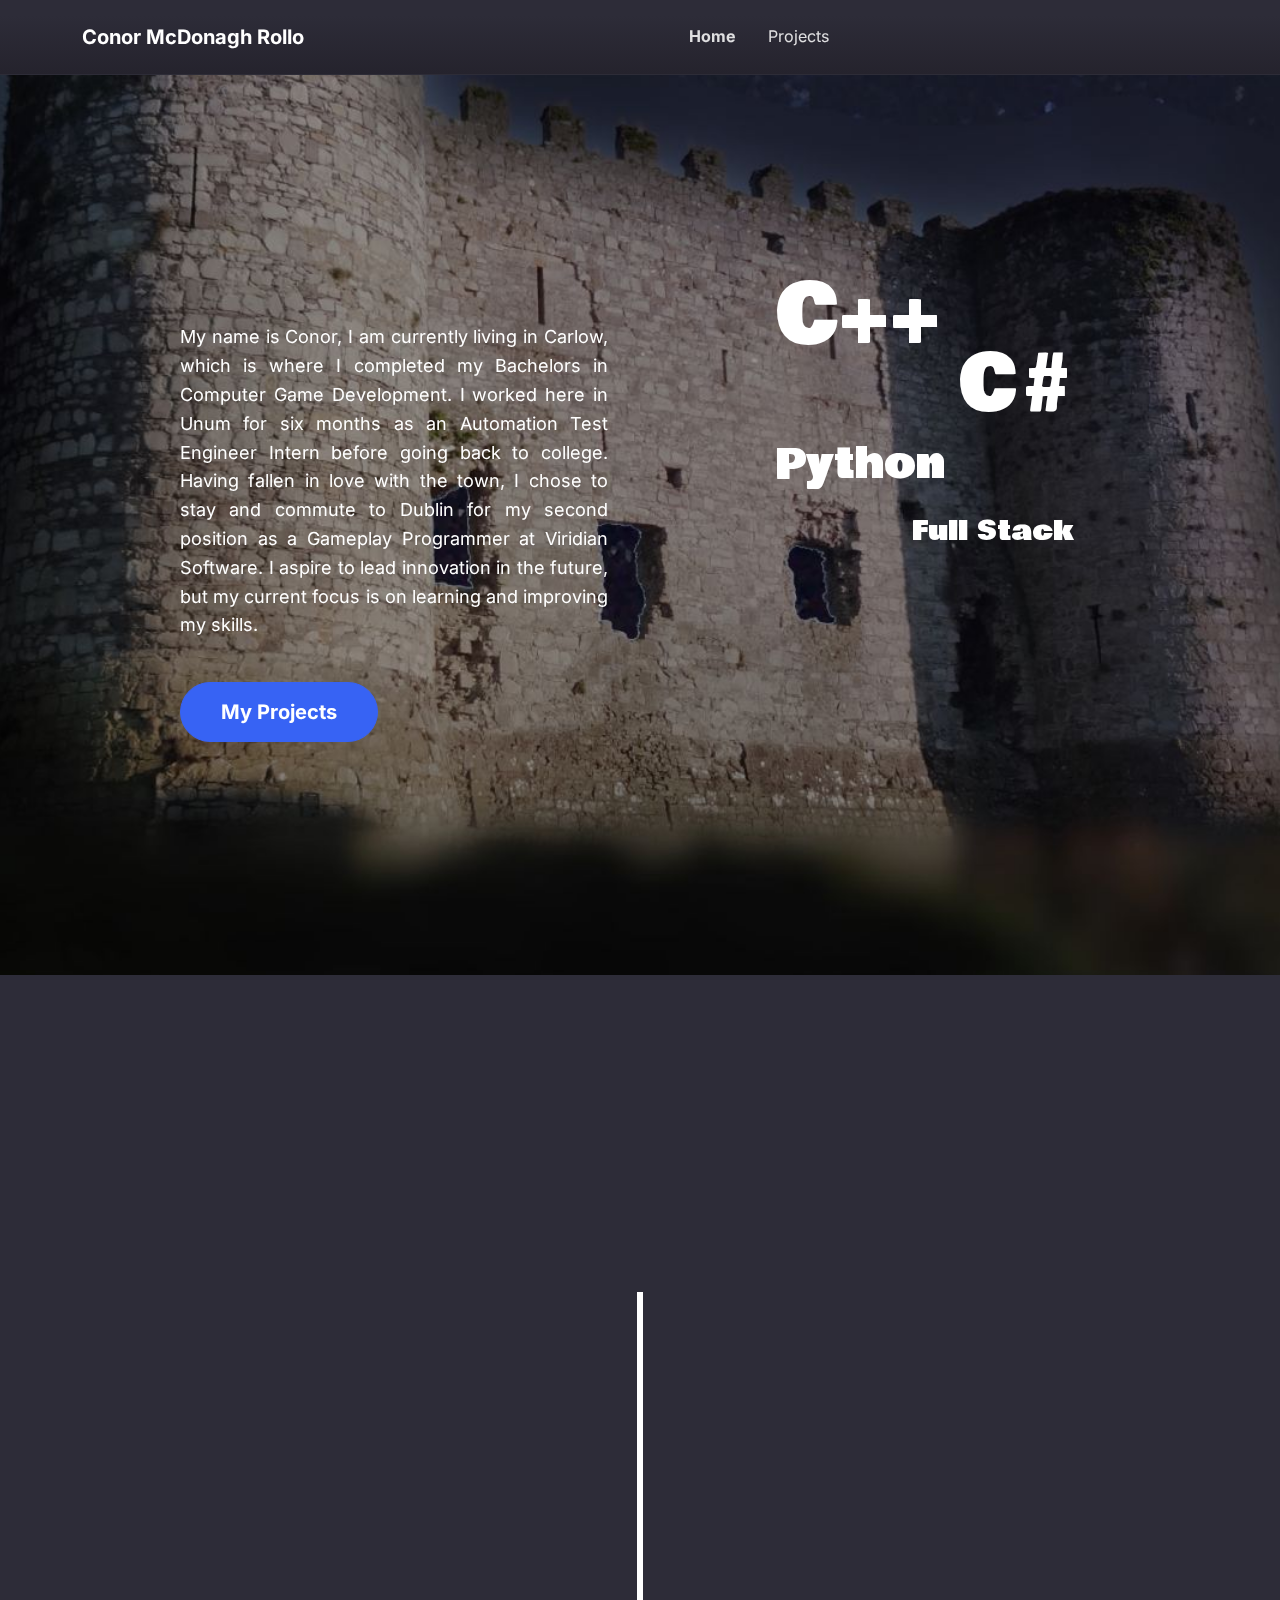
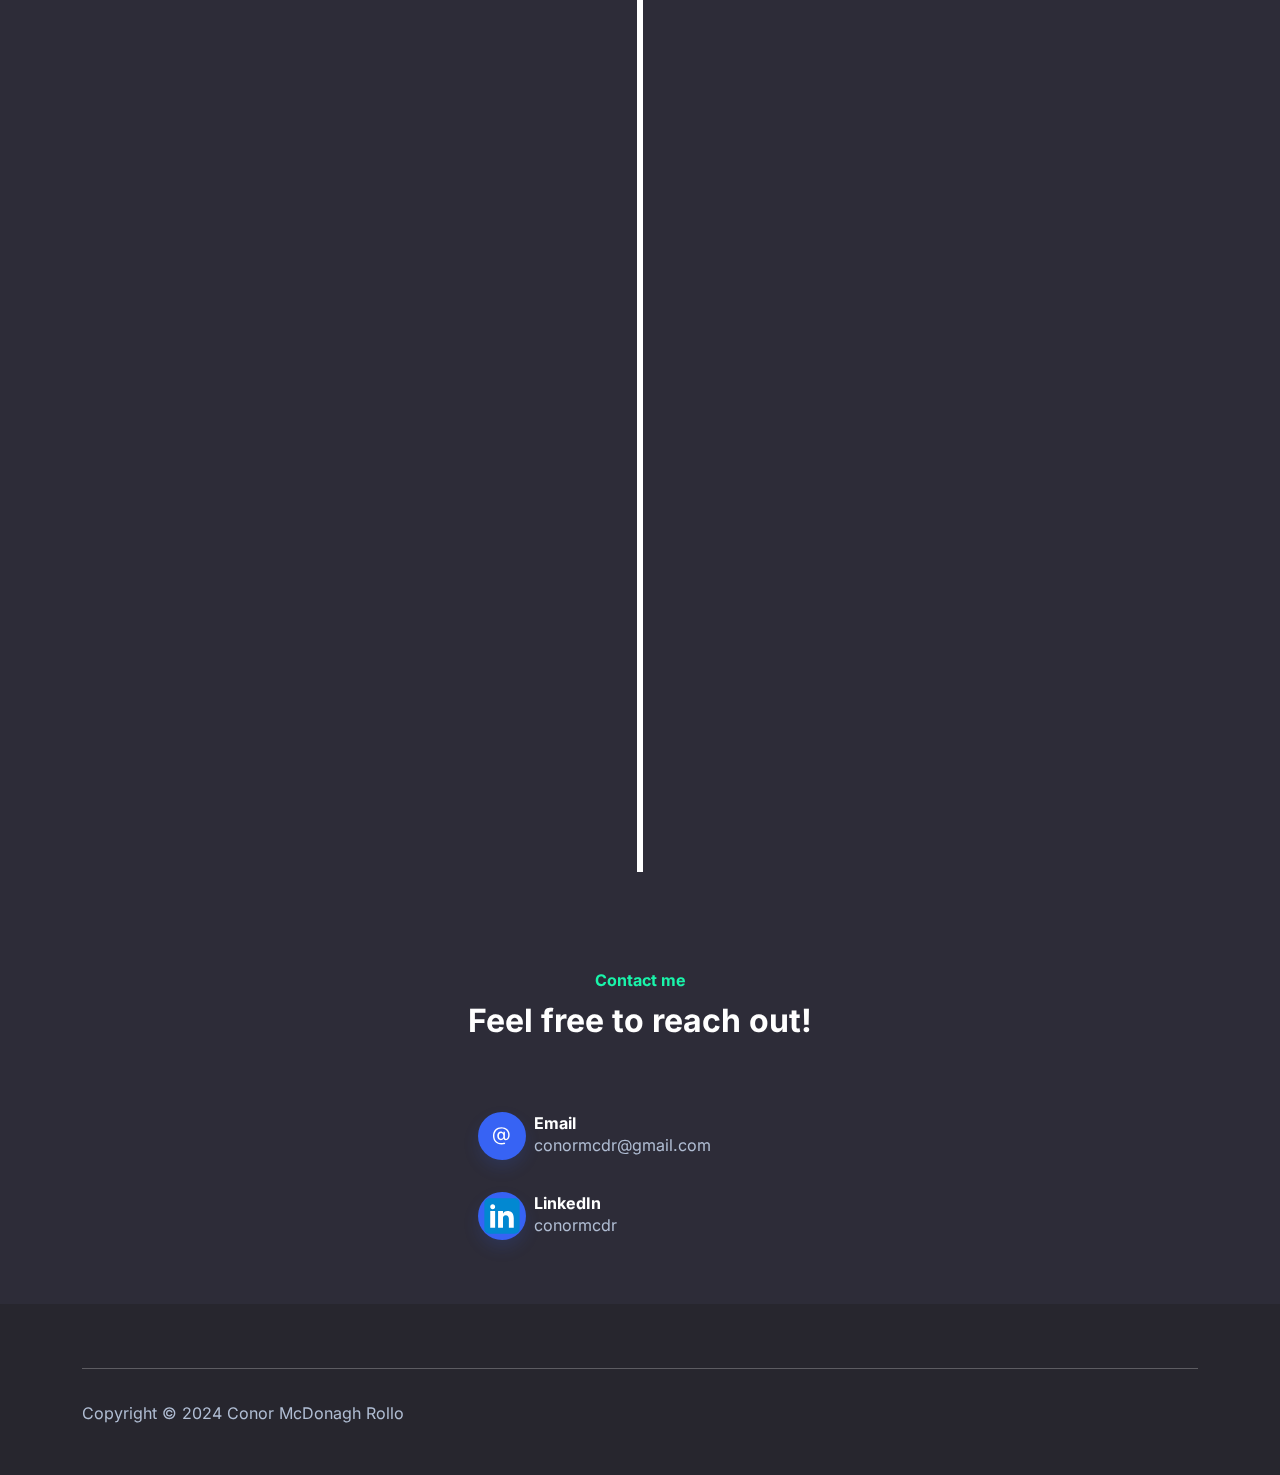
<file: index.html>
<!DOCTYPE html><html lang="en"><head><meta charset="utf-8"><meta name="viewport" content="width=device-width, initial-scale=1.0, shrink-to-fit=no"><title>Home - Conor McDonagh Rollo</title><link rel="stylesheet" href="assets/bootstrap/css/bootstrap.min.css"><link rel="stylesheet" href="assets/fonts/ionicons.min.css"><link rel="stylesheet" href="assets/css/styles.min.css"></head><body><nav class="navbar navbar-dark navbar-expand-md sticky-top py-3" id="mainNav" style="background: linear-gradient(#2d2c38 21%, #25232d);"><div class="container"><a class="navbar-brand d-flex align-items-center" href="/"><span data-bss-hover-animate="pulse">Conor McDonagh Rollo</span></a><button data-bs-toggle="collapse" class="navbar-toggler" data-bs-target="#navcol-1"><span class="visually-hidden">Toggle navigation</span><span class="navbar-toggler-icon"></span></button><div class="collapse navbar-collapse" id="navcol-1"><ul class="navbar-nav mx-auto"><li class="nav-item" data-bss-hover-animate="pulse"><a class="nav-link active" href="index.html">Home</a></li><li class="nav-item" data-bss-hover-animate="pulse"><a class="nav-link" href="projects.html">Projects</a></li></ul></div></div></nav><section style="height: 100vh;"><div data-bss-parallax-bg="true" style="height: 100vh;background: url(&quot;assets/img/backdrop.jpg&quot;) center / cover;"><div class="container h-100"><div class="row h-100"><div class="col-md-6 text-center text-md-start d-flex d-sm-flex d-md-flex justify-content-center align-items-center justify-content-md-start align-items-md-center justify-content-xl-center"><div style="max-width: 350px;"><p class="fw-normal my-3" data-aos="fade-up" data-aos-duration="1000" data-aos-once="true" style="height: 342.7812px;overflow: visible;margin: 0px 0px;width: 428px;padding: 0px;text-align: justify;font-family: Inter, sans-serif;font-size: 18px;">My name is Conor, I am currently living in Carlow, which is where I completed my Bachelors in Computer Game Development. I worked here in Unum for six months as an Automation Test Engineer Intern before going back to college. Having fallen in love with the town, I chose to stay and commute to Dublin for my second position as a Gameplay Programmer at Viridian Software. I aspire to lead innovation in the future, but my current focus is on learning and improving my skills.</p><a class="btn btn-primary btn-lg me-2" role="button" data-aos="fade-up" data-aos-duration="1000" data-aos-once="true" href="projects.html">My Projects</a></div></div><div class="col-md-6 text-center text-md-start d-flex d-sm-flex d-md-flex justify-content-center align-items-center justify-content-md-start align-items-md-center justify-content-xl-center"><div style="max-width: 350px;padding-right: 0px;width: 300.438px;height: 516.984px;margin: 0px;"><h1 class="fw-normal text-start" data-aos="fade-right" data-aos-duration="1000" data-aos-once="true" style="width: 253.438px;height: 65px;font-family: 'Bowlby One', serif;font-size: 83px;">C++</h1><h1 class="fw-normal text-end" data-aos="fade-left" data-aos-duration="1000" data-aos-once="true" style="font-family: 'Bowlby One', serif;font-size: 77px;">C#</h1><h1 class="fw-normal" data-aos="fade-right" data-aos-duration="1000" data-aos-once="true" style="height: 67.3906px;font-family: 'Bowlby One', serif;font-size: 41px;">Python</h1><h1 class="fw-normal text-end" data-aos="fade-left" data-aos-duration="1000" data-aos-once="true" style="font-family: 'Bowlby One', serif;font-size: 27px;">Full Stack</h1></div></div></div></div></div></section><section data-aos="fade-up" data-aos-once="true"><div class="container d-lg-flex justify-content-lg-center h-100 position-relative" style="top: -50px;"><div class="row gx-0 gy-0 gy-lg-0 row-cols-1 row-cols-md-2 row-cols-lg-3 d-flex d-lg-flex flex-row flex-grow-1 flex-shrink-1 flex-fill justify-content-center justify-content-lg-center align-items-lg-start" style="display: grid;overflow: visible;position: static;width: 100%;"><div class="col align-items-stretch" data-aos="zoom-out-down" data-aos-once="true" style="width: 40vw;padding: 13px;"><div class="card" style="background: linear-gradient(#2d2c38 51%, #282732);height: 242.984px;"><div class="card-body pt-5 p-4"><div class="bs-icon-lg bs-icon-rounded bs-icon-primary d-flex flex-shrink-0 justify-content-center align-items-center position-absolute mb-3 bs-icon lg" style="top: -30px;"><svg xmlns="http://www.w3.org/2000/svg" viewBox="0 -64 640 640" width="1em" height="1em" fill="currentColor"><!--! Font Awesome Free 6.1.1 by @fontawesome - https://fontawesome.com License - https://fontawesome.com/license/free (Icons: CC BY 4.0, Fonts: SIL OFL 1.1, Code: MIT License) Copyright 2022 Fonticons, Inc. --><path d="M400 32C426.5 32 448 53.49 448 80V336C448 362.5 426.5 384 400 384H266.7L277.3 416H352C369.7 416 384 430.3 384 448C384 465.7 369.7 480 352 480H96C78.33 480 64 465.7 64 448C64 430.3 78.33 416 96 416H170.7L181.3 384H48C21.49 384 0 362.5 0 336V80C0 53.49 21.49 32 48 32H400zM64 96V320H384V96H64zM592 32C618.5 32 640 53.49 640 80V432C640 458.5 618.5 480 592 480H528C501.5 480 480 458.5 480 432V80C480 53.49 501.5 32 528 32H592zM544 96C535.2 96 528 103.2 528 112C528 120.8 535.2 128 544 128H576C584.8 128 592 120.8 592 112C592 103.2 584.8 96 576 96H544zM544 192H576C584.8 192 592 184.8 592 176C592 167.2 584.8 160 576 160H544C535.2 160 528 167.2 528 176C528 184.8 535.2 192 544 192zM560 400C577.7 400 592 385.7 592 368C592 350.3 577.7 336 560 336C542.3 336 528 350.3 528 368C528 385.7 542.3 400 560 400z"></path></svg></div><h4 class="card-title">Technical Skills</h4><p class="card-text">C++, C#, Java, Python, SQL, Git</p></div><div class="card-footer p-4 py-3"></div></div></div><div class="col align-items-stretch" data-aos="zoom-out-down" data-aos-once="true" style="width: 40vw;padding: 13px;"><div class="card" style="background: linear-gradient(#2d2c38 51%, #282732);"><div class="card-body pt-5 p-4"><div class="bs-icon-lg bs-icon-rounded bs-icon-primary d-flex flex-shrink-0 justify-content-center align-items-center position-absolute mb-3 bs-icon lg" style="top: -30px;"><i class="icon ion-person-stalker"></i></div><h4 class="card-title">Soft Skills / Libraries</h4><p class="card-text">OpenGL, Kubernetes, AWS, Docker, Selenium, Unit Testing, Rest APIs, Test Automation<br><br>Rally, Jira, Microsoft Office (Word, Excel), Confluence</p></div><div class="card-footer p-4 py-3"></div></div></div></div></div></section><section class="py-5"><div class="timeline"><div data-aos="fade-up-right" data-aos-once="true" class="time-container left"><div class="time-content" style="opacity: 1;backdrop-filter: opacity(1) blur(0px);background: url(&quot;assets/img/prev.png&quot;) center / cover no-repeat;"><h2>2024 - Gameplay Programmer</h2><p>At my role at Viridian, I was in the process of working on the company's new IP, both developing games and developing their software. In the role I was primarily working in C#, however while I developed software for them I worked in a range of languages and libraries from python to C++, and developed unit test cases to go along with anything I wrote, maintaining 70% code coverage.</p></div></div><div data-aos="fade-up-left" data-aos-once="true" class="time-container right"><div class="time-content" style="background: url(&quot;assets/img/prev2.png&quot;) center / cover no-repeat;"><h2>2023 - Automation Test Engineer</h2><p>This was my first time in an office, and I became accustomed quite quickly. I learned invaluable skills here to do with Java and automation testing. The position introduced me to a new field, in which I learned the ropes and got very well integrated into the team. Not to mention the use of Agile, which was essential to a good workflow.</p></div></div><div data-aos="fade-up-right" data-aos-once="true" class="time-container left"><div class="time-content" style="background: url(&quot;assets/img/prev3.png&quot;) center / cover no-repeat;"><h2>2021 - Traffic Controller</h2><p>My time as a traffic controller tested my abilities to work in a tight knit team and deal with more privileged clients than that of Tesco. In this job I was in charge of directing customers of Kildare Village to the correct overflow car parks and setting up extra space if needed while communicating on radio with my team that were spread across the village.</p></div></div><div data-aos="fade-up-left" data-aos-once="true" class="time-container right"><div class="time-content" style="background: url(&quot;assets/img/prev4.png&quot;) center / cover no-repeat;"><h2>2020 - Sales Assistant</h2><p>During my time at Tesco, I operated checkouts and stacked shelves. Most of the jobs were repetitive, but it got me some real customer service experience. I learned how to properly deal with customers here and I regard the experience as invaluable.</p></div></div></div></section><section class="py-5"><div class="container"><div class="row mb-5"><div class="col-md-8 col-xl-6 text-center mx-auto"><p class="fw-bold text-success mb-2">Contact me</p><h2 class="fw-bold">Feel free to reach out!</h2></div></div><div class="row d-flex justify-content-center"><div class="col-md-4 col-xl-4 d-flex justify-content-center justify-content-xl-start"><div class="d-flex flex-wrap flex-md-column justify-content-md-start align-items-md-start h-100"><div class="d-flex align-items-center p-3"><div class="bs-icon-md bs-icon-circle bs-icon-primary shadow d-flex flex-shrink-0 justify-content-center align-items-center d-inline-block bs-icon bs-icon-md"><svg xmlns="http://www.w3.org/2000/svg" width="1em" height="1em" fill="currentColor" viewBox="0 0 16 16" class="bi bi-at">
  <path d="M13.106 7.222c0-2.967-2.249-5.032-5.482-5.032-3.35 0-5.646 2.318-5.646 5.702 0 3.493 2.235 5.708 5.762 5.708.862 0 1.689-.123 2.304-.335v-.862c-.43.199-1.354.328-2.29.328-2.926 0-4.813-1.88-4.813-4.798 0-2.844 1.921-4.881 4.594-4.881 2.735 0 4.608 1.688 4.608 4.156 0 1.682-.554 2.769-1.416 2.769-.492 0-.772-.28-.772-.76V5.206H8.923v.834h-.11c-.266-.595-.881-.964-1.6-.964-1.4 0-2.378 1.162-2.378 2.823 0 1.737.957 2.906 2.379 2.906.8 0 1.415-.39 1.709-1.087h.11c.081.67.703 1.148 1.503 1.148 1.572 0 2.57-1.415 2.57-3.643zm-7.177.704c0-1.197.54-1.907 1.456-1.907.93 0 1.524.738 1.524 1.907S8.308 9.84 7.371 9.84c-.895 0-1.442-.725-1.442-1.914z"></path>
</svg></div><div class="px-2"><h6 class="fw-bold mb-0">Email</h6><p class="text-muted mb-0">conormcdr@gmail.com</p></div></div><div class="d-flex align-items-center p-3"><div class="bs-icon-md bs-icon-circle bs-icon-primary shadow d-flex flex-shrink-0 justify-content-center align-items-center d-inline-block bs-icon bs-icon-md" style="overflow: hidden;"><img src="assets/img/Icons/icons8-linkedin.svg" style="transform: scale(0.49);"></div><div class="px-2"><h6 class="fw-bold mb-0">LinkedIn</h6><p class="text-muted mb-0">conormcdr</p></div></div></div></div></div></div></section><footer class="bg-dark"><div class="container py-4 py-lg-5"><hr><div class="text-muted d-flex justify-content-between align-items-center pt-3"><p class="mb-0">Copyright © 2024 Conor McDonagh Rollo</p></div></div></footer><script src="assets/bootstrap/js/bootstrap.min.js"></script><script src="assets/js/script.min.js"></script></body></html>
</file>
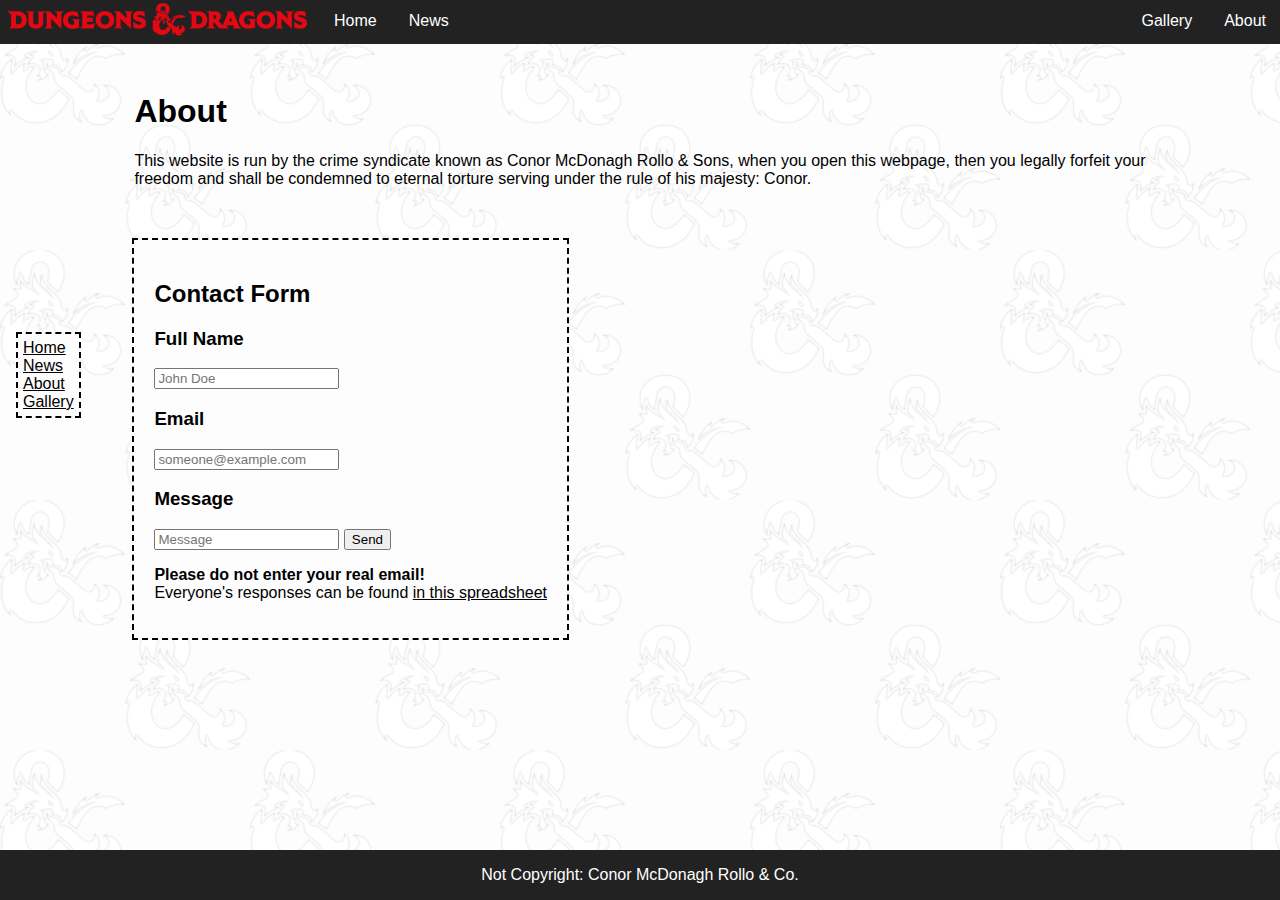
<file: FanSite/about.html>
<!DOCTYPE html>
<html lang="en">
    <head>
        <title>Dungeons & Dragons</title>
        <link rel="stylesheet" href="style.css">
        <base target="_top">
        <script src="https://ajax.googleapis.com/ajax/libs/jquery/3.2.1/jquery.min.js"></script>    
    </head>
    <body>
        <ul class="navbar">
            <li class="left"><img src="dnd.png" class="titleImg" alt="Dungeons & Dragons"></li>
            <li class="left"><a href="main.html">Home</a></li>
            <li class="left"><a href="news.html">News</a></li>

            <li class="right"><a href="about.html">About</a></li>
            <li class="right"><a href="gallery.html">Gallery</a></li>
          </ul>

          <div class="sidebar">
            <a href="main.html">Home</a><br>
            <a href="news.html">News</a><br>

            <a href="about.html">About</a><br>
            <a href="gallery.html">Gallery</a>
        </div>
    <div class="content">
        <h1>About</h1>
        <p>
            This website is run by the crime syndicate known as Conor McDonagh Rollo & Sons, when you
            open this webpage, then you legally forfeit your freedom and shall be condemned to eternal
            torture serving under the rule of his majesty: Conor.
        </p>
        <br><br>
        <div class="formsub">
            <h2>Contact Form</h2>
        <form name="submit-to-google-sheet" method="POST" onsubmit="btn.disabled = true; return true;">
            <label for="full name"><h3>Full Name</h3></label><input name="full_name" type="text" placeholder="John Doe" required>
            <br>
            <label for="email"><h3>Email</h3></label><input name="email" type="email" placeholder="someone@example.com" required>
            <br>
            <label for="message"><h3>Message</h3></label><input name="message" type="text" placeholder="Message" required>
            <button type="submit" name="btn">Send</button>
            <p id="msg"><strong>Please do not enter your real email!</strong><br>Everyone's responses can be found <a href="https://docs.google.com/spreadsheets/d/1H11Fdcl5r6IWNLBMWqYiS18C6OGqAjBwC-0JMaUUn9o/edit?usp=sharing">in this spreadsheet</a></p>
          </form>
        </div>
          <script>
            const scriptURL = "https://script.google.com/macros/s/AKfycbx1M5XrCBYPaMtl1UjKD0XOkhFReJfdF_cb2DKbwvDEz9fBH_oA8hd5/exec"
            const form = document.forms['submit-to-google-sheet']
          
            form.addEventListener('submit', e => {
              e.preventDefault()
              fetch(scriptURL, { method: 'POST', body: new FormData(form)})
                .then(response => {
                  console.log('Success!', response);

                })
                .catch(error => console.error('Error!', error.message))
            })
          </script>
    </div>
    
    <footer>
        <p>Not Copyright: Conor McDonagh Rollo & Co.</p>
    </footer>
    </body>

</html>
</file>
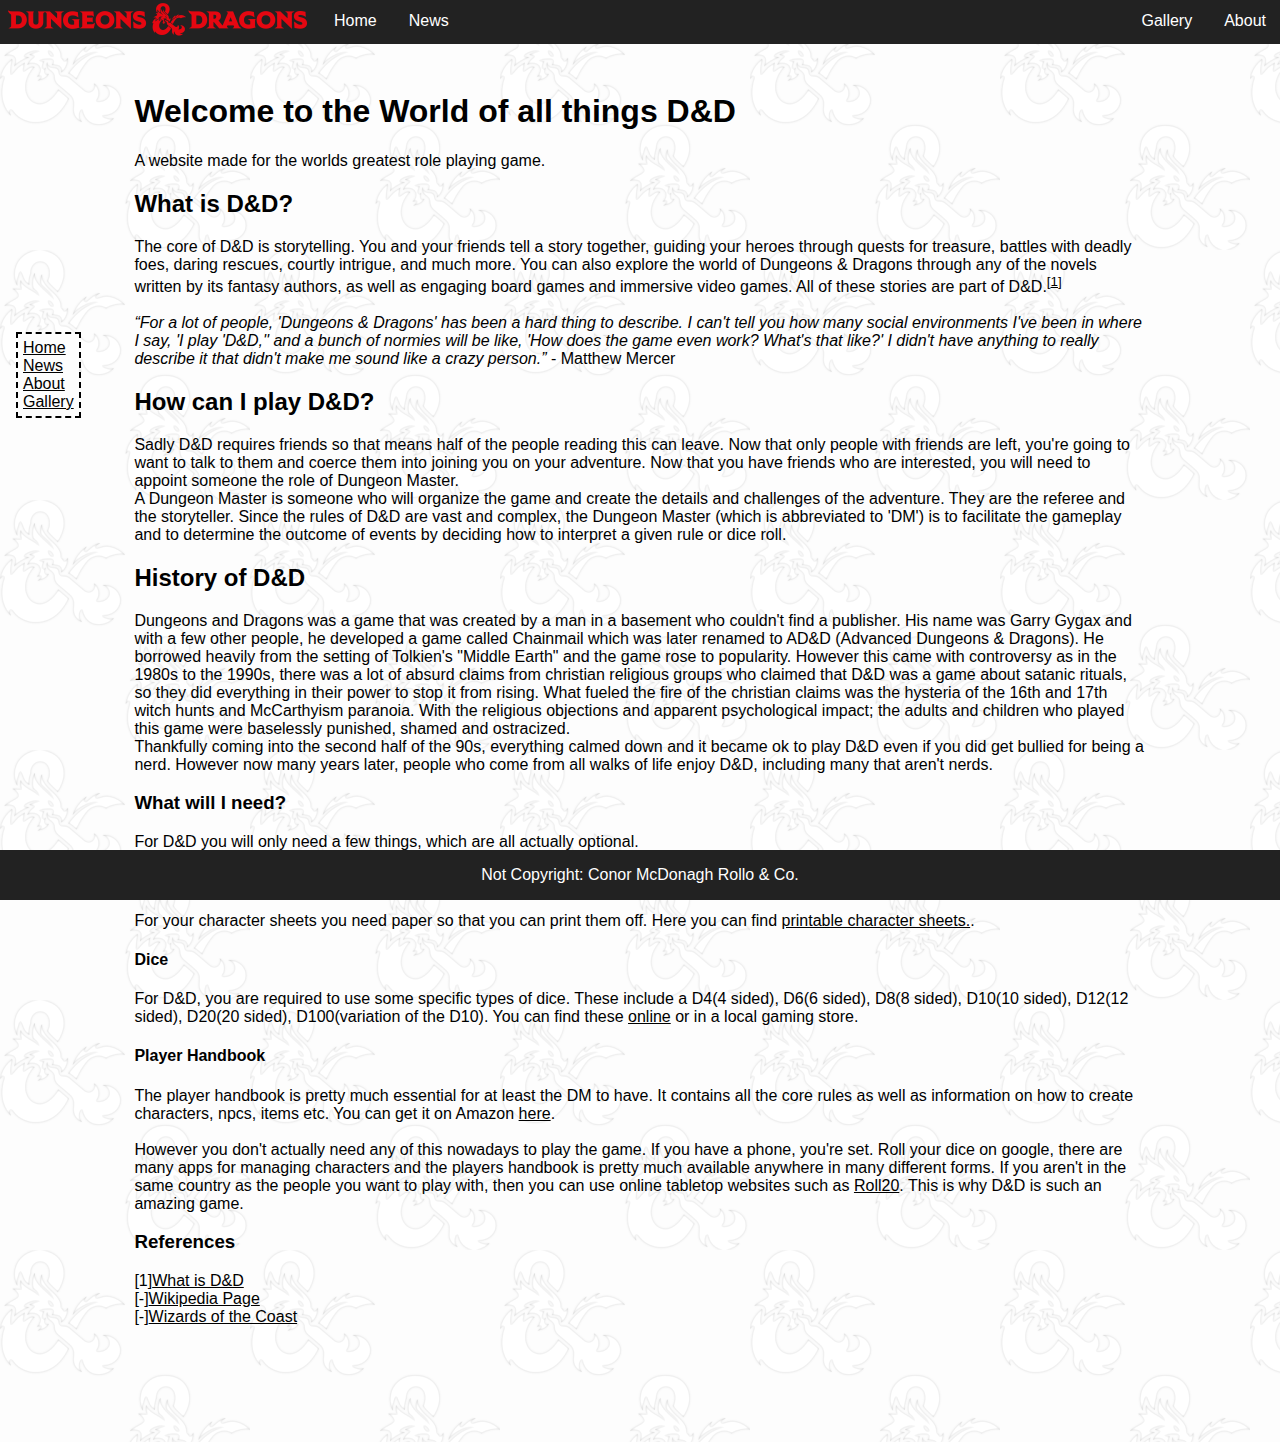
<file: FanSite/main.html>
<!DOCTYPE html>
<html lang="en">
    <head>
        <title>Dungeons & Dragons</title>
        <link rel="stylesheet" href="style.css">
    </head>
    <body>
        <ul class="navbar">
            <li class="left"><img src="dnd.png" class="titleImg" alt="Dungeons & Dragons"></li>
            <li class="left"><a href="main.html">Home</a></li>
            <li class="left"><a href="news.html">News</a></li>

            <li class="right"><a href="about.html">About</a></li>
            <li class="right"><a href="gallery.html">Gallery</a></li>
          </ul>

        <div class="sidebar">
            <a href="main.html">Home</a><br>
            <a href="news.html">News</a><br>

            <a href="about.html">About</a><br>
            <a href="gallery.html">Gallery</a>
        </div>
    <div class="content">
        <h1>Welcome to the World of all things D&D</h1>
        <p>A website made for the worlds greatest role playing game.</p>
        <h2>What is D&D?</h2>
        <p>
            The core of D&D is storytelling. You and your friends tell a story together,
             guiding your heroes through quests for treasure, battles with deadly foes,
              daring rescues, courtly intrigue, and much more. You can also explore the
               world of Dungeons & Dragons through any of the novels written by its fantasy
                authors, as well as engaging board games and immersive video games.
                 All of these stories are part of D&D.<sup>[<a href="#1">1</a>]</sup>
                 <br><br>
                 <q>For a lot of people, 'Dungeons & Dragons' has been a hard thing to describe.
                      I can't tell you how many social environments I've been in where I say,
                       'I play 'D&D,'' and a bunch of normies will be like, 'How does the game
                        even work? What's that like?' I didn't have anything to really describe
                         it that didn't make me sound like a crazy person.</q> - Matthew Mercer
        </p>
        <h2>How can I play D&D?</h2>
        <p>
            Sadly D&D requires friends so that means half of the people reading this can leave.
            Now that only people with friends are left, you're going to want to talk to them and coerce
            them into joining you on your adventure. Now that you have friends who are interested, you will
            need to appoint someone the role of Dungeon Master.<br> A Dungeon Master is someone who will
            organize the game and create the details and challenges of the adventure. They are the referee
            and the storyteller. Since the rules of D&D are vast and complex, the Dungeon Master (which is
            abbreviated to 'DM') is to facilitate the gameplay and to determine the outcome of events by 
            deciding how to interpret a given rule or dice roll.
        </p>
        <h2>History of D&D</h2>
        <p>
            Dungeons and Dragons was a game that was created by a man in a basement who couldn't find a publisher.
            His name was Garry Gygax and with a few other people, he developed a game called Chainmail which was later
            renamed to AD&D (Advanced Dungeons & Dragons). He borrowed heavily from the setting of Tolkien's "Middle Earth"
            and the game rose to popularity. However this came with controversy as in the 1980s to the 1990s, there was
            a lot of absurd claims from christian religious groups who claimed that D&D was a game about satanic rituals,
            so they did everything in their power to stop it from rising. What fueled the fire of the christian claims was
            the hysteria of the 16th and 17th witch hunts and McCarthyism paranoia. With the religious objections and apparent
            psychological impact; the adults and children who played this game were baselessly punished, shamed and ostracized.<br>
            Thankfully coming into the second half of the 90s, everything calmed down and it became ok to play D&D even if you did
            get bullied for being a nerd. However now many years later, people who come from all walks of life enjoy D&D, including
            many that aren't nerds.
        </p>
        <h3>What will I need?</h3>
        <p>
            For D&D you will only need a few things, which are all actually optional.<br>
            <h4>Paper</h4>
            For your character sheets you need paper so that you can print them off. Here you can find
            <a href="https://media.wizards.com/2016/dnd/downloads/5E_CharacterSheet_Fillable.pdf">printable character sheets.</a>.
            <h4>Dice</h4>
            For D&D, you are required to use some specific types of dice. These include a D4(4 sided), D6(6 sided), D8(8 sided),
            D10(10 sided), D12(12 sided), D20(20 sided), D100(variation of the D10). You can find these <a href="https://www.thediceshoponline.com/">online</a> or in a local gaming store.
            <h4>Player Handbook</h4>
            The player handbook is pretty much essential for at least the DM to have. It contains all the core rules as well as
            information on how to create characters, npcs, items etc. You can get it on Amazon <a href="https://www.amazon.co.uk/Dungeons-Dragons-Players-Handbook-Rulebooks/dp/0786965606/ref=sr_1_1?adgrpid=55073026701&dchild=1&gclid=Cj0KCQiA34OBBhCcARIsAG32uvO5lLy2IZjbwaiLz3VJCeWKIjPCHihUNr8lJDg29IPJHUqIhvAmwaUaAtYiEALw_wcB&hvadid=291298581510&hvdev=c&hvlocphy=1007882&hvnetw=g&hvqmt=e&hvrand=8959111303756178888&hvtargid=kwd-301517557183&hydadcr=24408_1795276&keywords=d%26d+player%27s+handbook&qid=1612792386&sr=8-1&tag=googiehydra-21">here</a>.
            <br><br>
            However you don't actually need any of this nowadays to play the game. If you have a phone, you're set. Roll your dice
            on google, there are many apps for managing characters and the players handbook is pretty much available anywhere in many
            different forms. If you aren't in the same country as the people you want to play with, then you can use online tabletop websites
            such as <a href="https://roll20.net/">Roll20</a>. This is why D&D is such an amazing game.
        </p>

        <h3>References</h3>
        <p>
            [1]<a href="https://dnd.wizards.com/dungeons-and-dragons/what-is-dd" id="1">What is D&D</a><br>
            [-]<a href="https://en.wikipedia.org/wiki/Dungeons_%26_Dragons" id="1">Wikipedia Page</a><br>
            [-]<a href="https://twitter.com/Wizards_DnD" id="1">Wizards of the Coast</a><br>
        </p>
    </div>
    
    <footer>
        <p>Not Copyright: Conor McDonagh Rollo & Co.</p>
    </footer>
    </body>

</html>
</file>
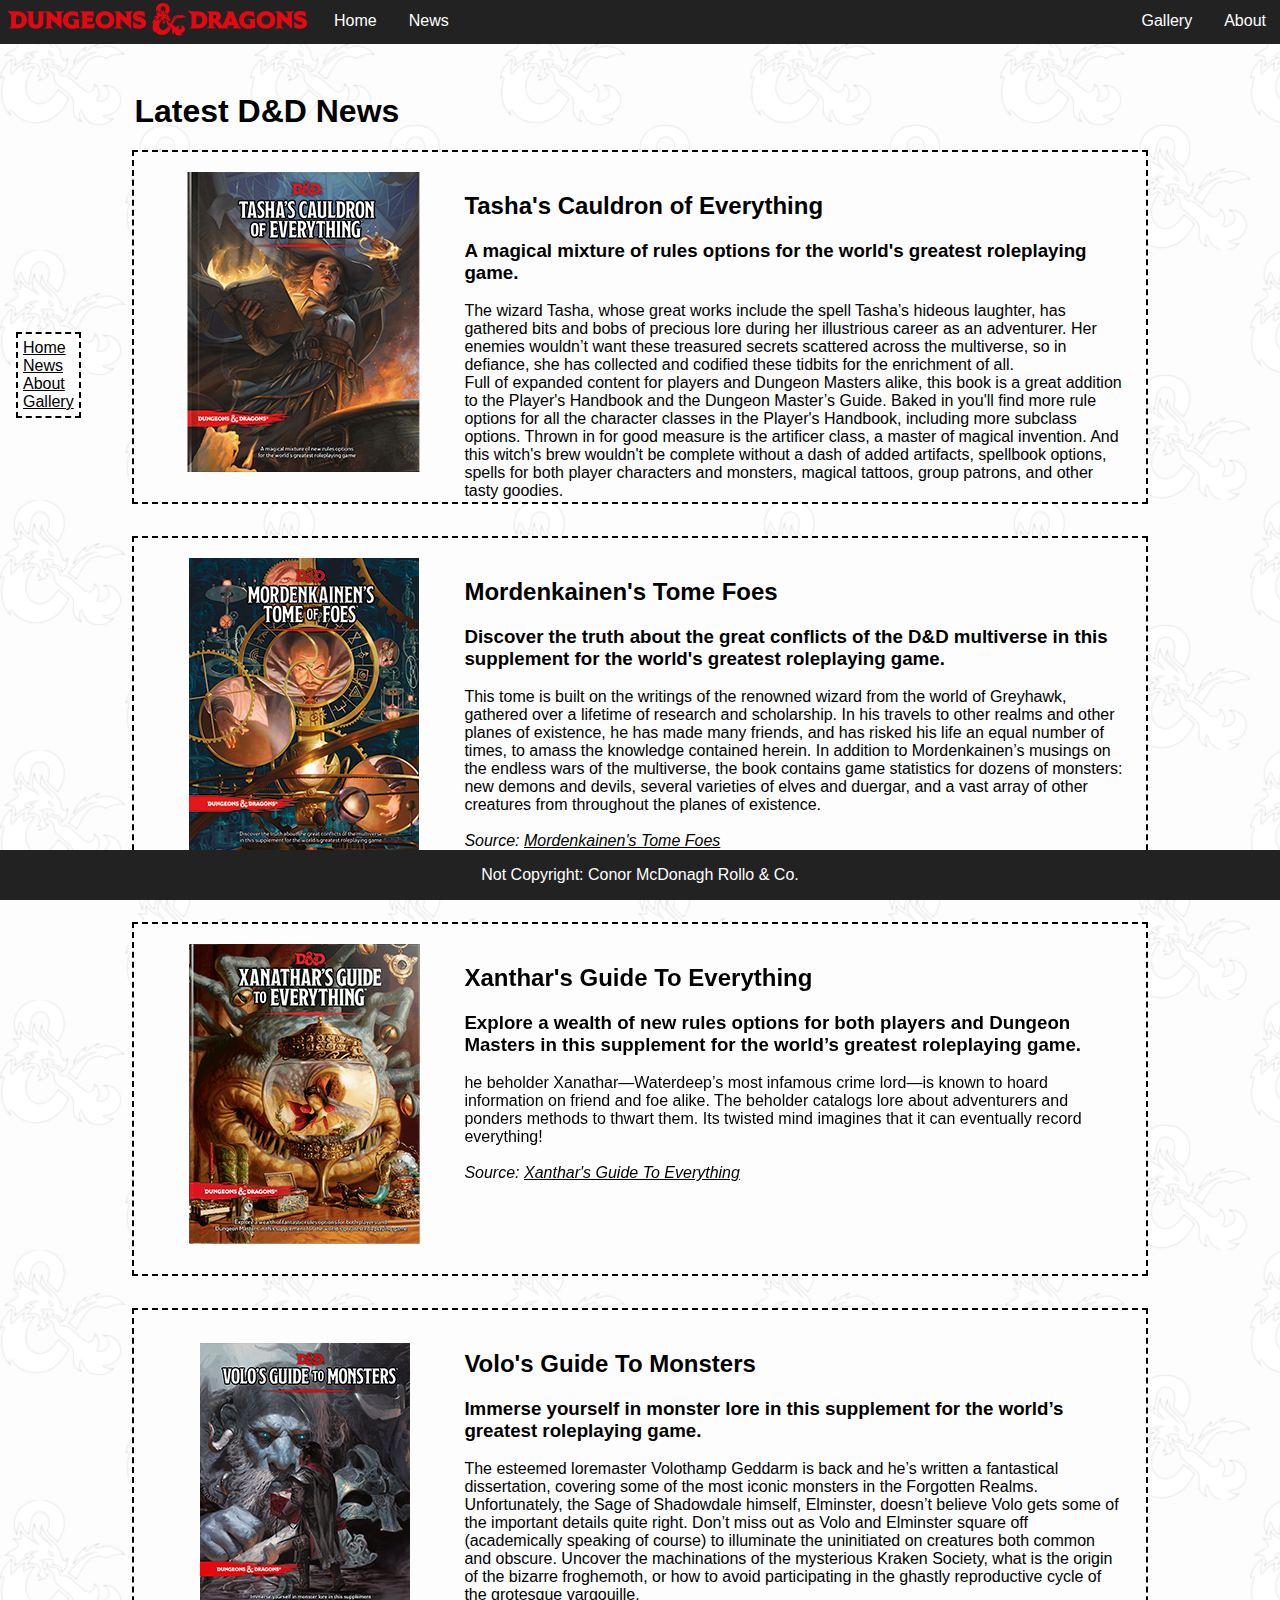
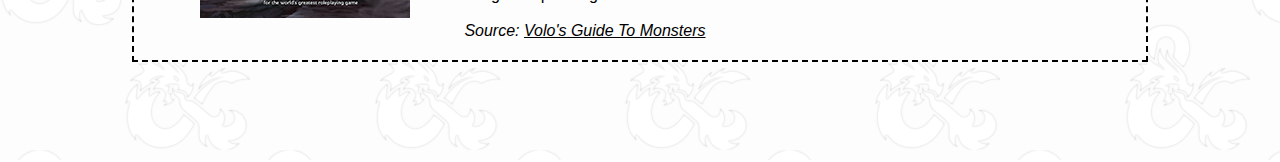
<file: FanSite/news.html>
<!DOCTYPE html>
<html lang="en">
    <head>
        <title>Dungeons & Dragons</title>
        <link rel="stylesheet" href="style.css">
    </head>
    <body>
        <ul class="navbar">
            <li class="left"><img src="dnd.png" class="titleImg" alt="Dungeons & Dragons"></li>
            <li class="left"><a href="main.html">Home</a></li>
            <li class="left"><a href="news.html">News</a></li>

            <li class="right"><a href="about.html">About</a></li>
            <li class="right"><a href="gallery.html">Gallery</a></li>
          </ul>

          <div class="sidebar">
            <a href="main.html">Home</a><br>
            <a href="news.html">News</a><br>

            <a href="about.html">About</a><br>
            <a href="gallery.html">Gallery</a>
        </div>
    <div class="content">
        <h1>Latest D&D News</h1>
        <div class="newsContent">
            <div class="newsImage">
                <img src="tasha.png" alt="Tasha's Cauldron of everything book cover">
            </div>
            <div class="news">
                <h2>Tasha's Cauldron of Everything</h2>
                <h3>A magical mixture of rules options for the world's greatest roleplaying game.</h3>
                <p>
                    The wizard Tasha, whose great works include the spell Tasha’s hideous laughter,
                     has gathered bits and bobs of precious lore during her illustrious career as an adventurer.
                      Her enemies wouldn’t want these treasured secrets scattered across the multiverse, so in defiance,
                       she has collected and codified these tidbits for the enrichment of all.
                       <br>
                       Full of expanded content for players and Dungeon Masters alike,
                        this book is a great addition to the Player's Handbook and the Dungeon Master’s Guide.
                         Baked in you'll find more rule options for all the character classes in the Player's Handbook,
                          including more subclass options. Thrown in for good measure is the artificer class, a master of magical invention.
                           And this witch's brew wouldn't be complete without a dash of added artifacts, spellbook options,
                            spells for both player characters and monsters, magical tattoos, group patrons, and other tasty goodies.
                        <br><br>
                        <i>Source: <a href="https://dnd.wizards.com/products/tabletop-games/rpg-products/tashas-cauldron-everything">Tasha's Cauldron of Everything</a></i>
                </p>
            </div>
        </div>
        <br><br>
        <div class="newsContent">
            <div class="newsImage">
                <img src="mordenkainen.png" alt="Mordenkainen's Tome Foes book cover">
            </div>
            <div class="news">
                <h2>Mordenkainen's Tome Foes</h2>
                <h3>Discover the truth about the great conflicts of the D&D multiverse in this supplement for the world's greatest roleplaying game.</h3>
                <p>
                    This tome is built on the writings of the renowned wizard from the world of Greyhawk,
                     gathered over a lifetime of research and scholarship. In his travels to other realms and other planes of existence,
                      he has made many friends, and has risked his life an equal number of times, to amass the knowledge contained herein.
                       In addition to Mordenkainen’s musings on the endless wars of the multiverse, the book contains game statistics for dozens of monsters:
                        new demons and devils, several varieties of elves and duergar, and a vast array of other creatures from throughout the planes of existence.
                        <br><br>
                        <i>Source: <a href="https://dnd.wizards.com/products/tabletop-games/rpg-products/mordenkainens-tome-foes">Mordenkainen's Tome Foes</a></i>
                </p>
            </div>
        </div>
        <br><br>
        <div class="newsContent">
            <div class="newsImage">
                <img src="xanthar.png" alt="Xanthar's Guide To Everything book cover">
            </div>
            <div class="news">
                <h2>Xanthar's Guide To Everything</h2>
                <h3>Explore a wealth of new rules options for both players and Dungeon Masters in this supplement for the world’s greatest roleplaying game.</h3>
                <p>
                    he beholder Xanathar—Waterdeep’s most infamous crime lord—is known to hoard information on friend and foe alike.
                     The beholder catalogs lore about adventurers and ponders methods to thwart them. Its twisted mind imagines that
                      it can eventually record everything!
                        <br><br>
                        <i>Source: <a href="https://dnd.wizards.com/products/tabletop-games/rpg-products/xanathars-guide-everything">Xanthar's Guide To Everything</a></i>
                </p>
            </div>
        </div>
        <br><br>
        <div class="newsContent">
            <div class="newsImage">
                <img src="volo.png" alt="Volo's Guide To Monsters book cover">
            </div>
            <div class="news">
                <h2>Volo's Guide To Monsters</h2>
                <h3>Immerse yourself in monster lore in this supplement for the world’s greatest roleplaying game.</h3>
                <p>
                    The esteemed loremaster Volothamp Geddarm is back and he’s written a fantastical dissertation,
                     covering some of the most iconic monsters in the Forgotten Realms. Unfortunately,
                      the Sage of Shadowdale himself, Elminster, doesn’t believe Volo gets some of the important details quite right.
                       Don’t miss out as Volo and Elminster square off (academically speaking of course) to illuminate the uninitiated
                        on creatures both common and obscure. Uncover the machinations of the mysterious Kraken Society,
                         what is the origin of the bizarre froghemoth, or how to avoid participating in the ghastly reproductive cycle of the grotesque vargouille.
                        <br><br>
                        <i>Source: <a href="https://dnd.wizards.com/products/tabletop-games/rpg-products/volos-guide-to-monsters">Volo's Guide To Monsters</a></i>
                </p>
            </div>
        </div>
        
    </div>
    
    <footer>
        <p>Not Copyright: Conor McDonagh Rollo & Co.</p>
    </footer>
    </body>

</html>
</file>
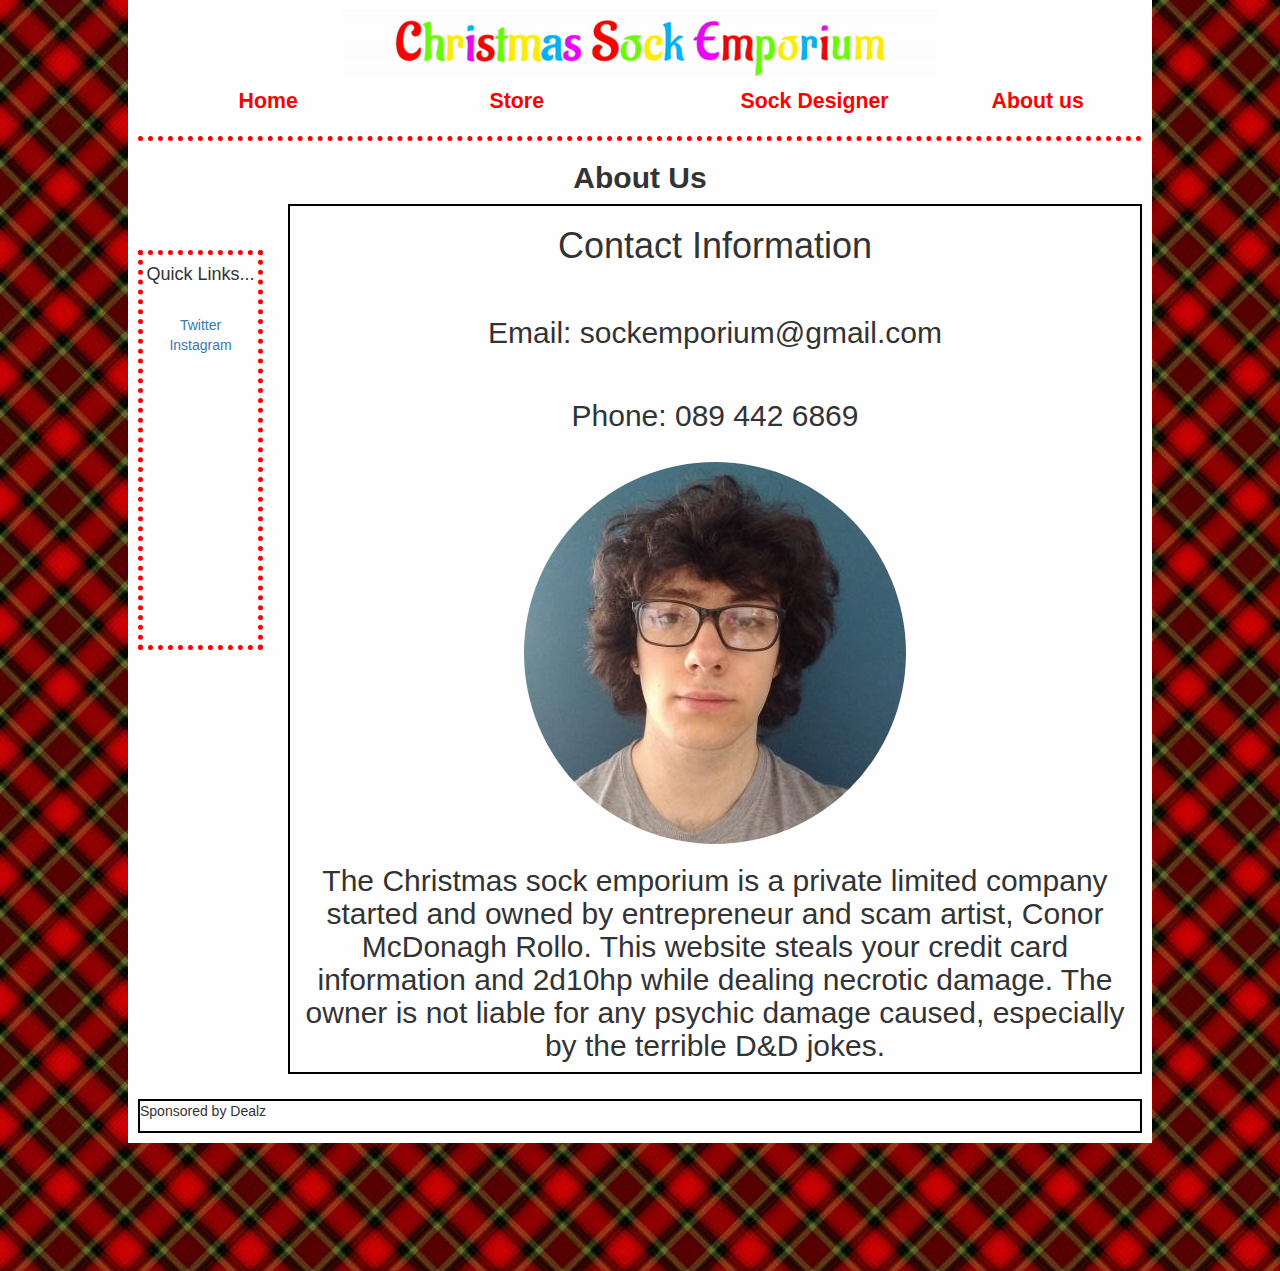
<file: SockStore/about.html>
<!DOCTYPE html>
<html>
<head>
    <title>🎄Christmas Sock Emporium | Home</title>

    <link rel="stylesheet" href="css/main.css">
    <link rel="stylesheet" href="https://maxcdn.bootstrapcdn.com/bootstrap/3.4.1/css/bootstrap.min.css">
    <script src="https://ajax.googleapis.com/ajax/libs/jquery/3.5.1/jquery.min.js"></script>
    <script src="https://maxcdn.bootstrapcdn.com/bootstrap/3.4.1/js/bootstrap.min.js"></script>
</head>

<body>
<div class="content">
    <div class="titlebar">
        <img src="images/title.gif" class="title"></img>
            <ul class="ulist">
                    <li class="list"><a href="main.html" class="titlelist">Home</a></li>
                    <li class="list"><a href="store.html" class="titlelist">Store</a></li>
                    <li class="list"><a href="designer.html" class="titlelist">Sock Designer</a></li>
                    <li class="list"><a href="about.html" class="titlelist">About us</a></li>
            </ul>
    </div>
    <div class="top">

        <h2 style="font-weight: bold;">About Us</h2>

    </div>

    <div class="main">
        <div style="text-align: center;">
        <h1>Contact Information</h1>
        <br>
        <h2>Email: sockemporium@gmail.com</h2>
        <br>
        <h2>Phone: 089 442 6869</h2>
        <br>
        <img src="images/profile.jfif" alt="Owner Image" style="border-radius: 50%;">
        <h2>The Christmas sock emporium is a private limited company started and owned by 
            entrepreneur and scam artist, Conor McDonagh Rollo. This website steals your 
            credit card information and 2d10hp while dealing necrotic damage. The owner 
            is not liable for any psychic damage caused, especially by the terrible D&D jokes. </h2>
    </div>
            
    </div>

    <div class="side">

        <h4>Quick Links...</h4>
        <br>
        <a href="twitter.html">Twitter</a>
        <br>
        <a href="insta.html" style="margin-top: 15px;">Instagram</a>
        

    </div>

    <div class="footer">

        <p>Sponsored by Dealz</p>

    </div>
</div>
</body>


</html>
</file>
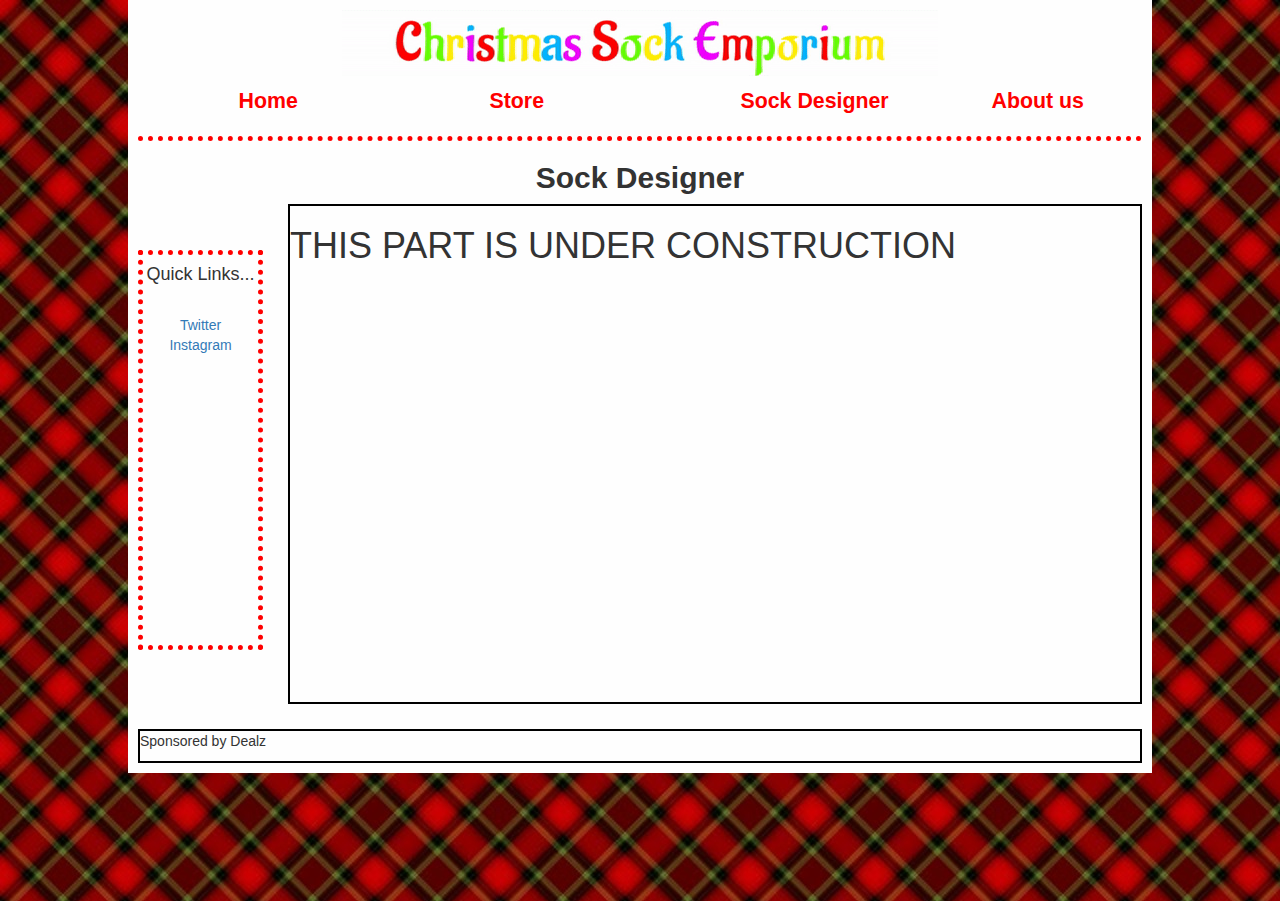
<file: SockStore/designer.html>
<!DOCTYPE html>
<html>
<head>
    <title>🎄Christmas Sock Emporium | Home</title>

    <link rel="stylesheet" href="css/main.css">
    <link rel="stylesheet" href="https://maxcdn.bootstrapcdn.com/bootstrap/3.4.1/css/bootstrap.min.css">
    <script src="https://ajax.googleapis.com/ajax/libs/jquery/3.5.1/jquery.min.js"></script>
    <script src="https://maxcdn.bootstrapcdn.com/bootstrap/3.4.1/js/bootstrap.min.js"></script>
</head>

<body>
<div class="content">
    <div class="titlebar">
        <img src="images/title.gif" class="title"></img>
            <ul class="ulist">
                    <li class="list"><a href="main.html" class="titlelist">Home</a></li>
                    <li class="list"><a href="store.html" class="titlelist">Store</a></li>
                    <li class="list"><a href="designer.html" class="titlelist">Sock Designer</a></li>
                    <li class="list"><a href="about.html" class="titlelist">About us</a></li>
            </ul>
    </div>
    <div class="top">

        <h2 style="font-weight: bold;">Sock Designer</h2>

    </div>

    <div class="main">

        <h1>THIS PART IS UNDER CONSTRUCTION</h1>
            
    </div>

    <div class="side">

        <h4>Quick Links...</h4>
        <br>
        <a href="twitter.html">Twitter</a>
        <br>
        <a href="insta.html" style="margin-top: 15px;">Instagram</a>
        

    </div>

    <div class="footer">

        <p>Sponsored by Dealz</p>

    </div>
</div>
</body>


</html>
</file>
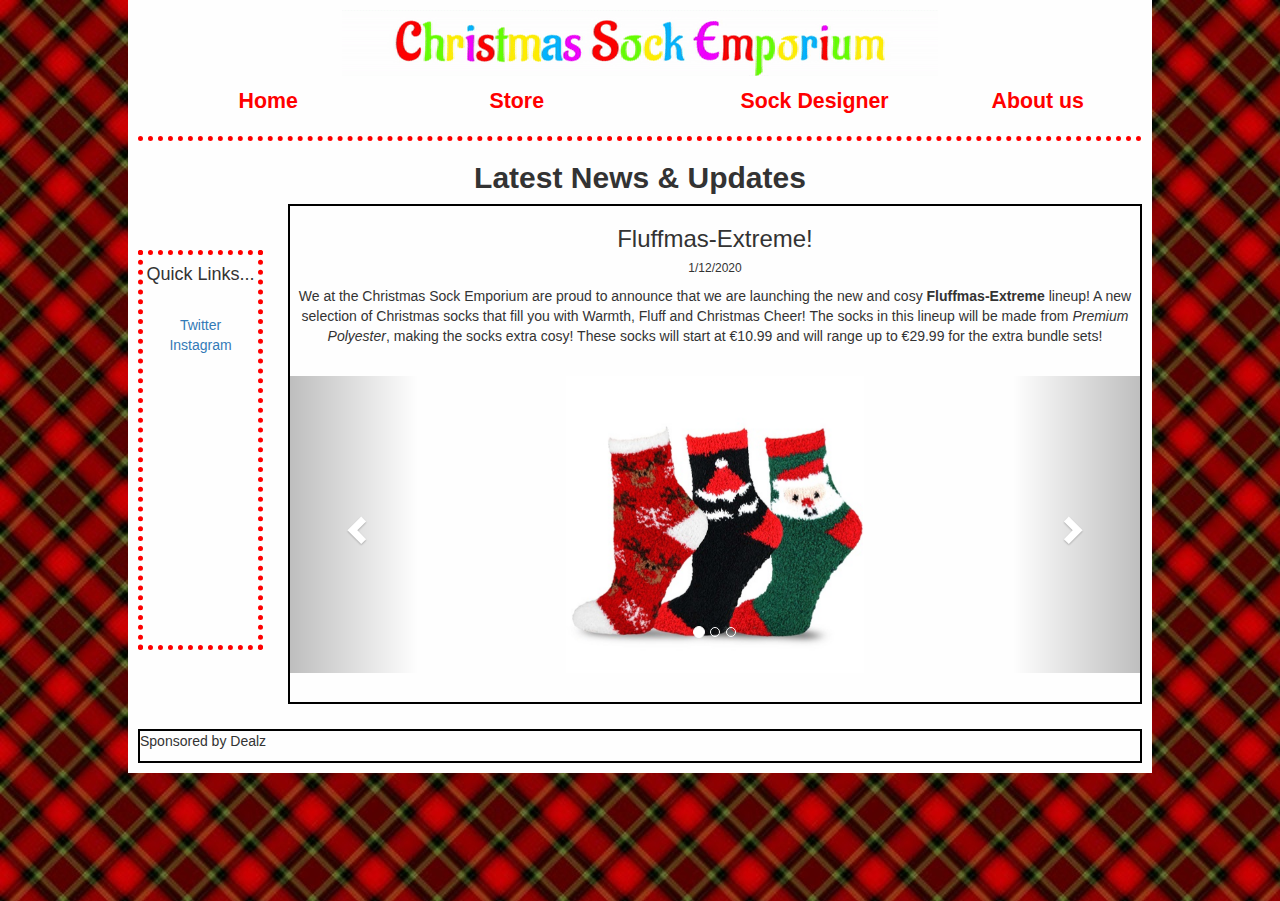
<file: SockStore/main.html>
<!DOCTYPE html>
<html>
<head>
    <title>🎄Christmas Sock Emporium | Home</title>

    <link rel="stylesheet" href="css/main.css">
    <link rel="stylesheet" href="https://maxcdn.bootstrapcdn.com/bootstrap/3.4.1/css/bootstrap.min.css">
    <script src="https://ajax.googleapis.com/ajax/libs/jquery/3.5.1/jquery.min.js"></script>
    <script src="https://maxcdn.bootstrapcdn.com/bootstrap/3.4.1/js/bootstrap.min.js"></script>
</head>

<body>
<div class="content">
    <div class="titlebar">
        <img src="images/title.gif" class="title"></img>
            <ul class="ulist">
                    <li class="list"><a href="main.html" class="titlelist">Home</a></li>
                    <li class="list"><a href="store.html" class="titlelist">Store</a></li>
                    <li class="list"><a href="designer.html" class="titlelist">Sock Designer</a></li>
                    <li class="list"><a href="about.html" class="titlelist">About us</a></li>
            </ul>
    </div>
    <div class="top">

        <h2 style="font-weight: bold;">Latest News & Updates</h2>

    </div>

    <div class="main">

            <h3 style="text-align: center;">Fluffmas-Extreme!</h3><h6 style="text-align: center;">1/12/2020</h6>

            <p style="text-align: center;">

                We at the Christmas Sock Emporium are proud to announce that we are launching
                the new and cosy <strong>Fluffmas-Extreme</strong> lineup! A new selection of
                Christmas socks that fill you with Warmth, Fluff and Christmas Cheer! The socks
                in this lineup will be made from <i>Premium Polyester</i>, making the socks extra
                cosy! These socks will start at €10.99 and will range up to €29.99 for the extra
                bundle sets!

            </p>
             <br>

             <div id="myCarousel" class="carousel slide" data-ride="carousel">
                <ol class="carousel-indicators">
                  <li data-target="#myCarousel" data-slide-to="0" class="active"></li>
                  <li data-target="#myCarousel" data-slide-to="1"></li>
                  <li data-target="#myCarousel" data-slide-to="2"></li>
                </ol>
                <div class="carousel-inner">
                  <div class="item active">
                    <img src="images/cs1.jpeg" class="centreimg" alt="Fluffy Socks" style="width:35%;">
                  </div>
            
                  <div class="item">
                    <img src="images/cs2.jpg" class="centreimg" alt="Fluffy Socks" style="width:35%;">
                  </div>
                
                  <div class="item">
                    <img src="images/cs3.jpeg" class="centreimg" alt="Fluffy Socks" style="width:35%;">
                  </div>
                </div>
                <a class="left carousel-control" href="#myCarousel" data-slide="prev">
                  <span class="glyphicon glyphicon-chevron-left"></span>
                  <span class="sr-only">Previous</span>
                </a>
                <a class="right carousel-control" href="#myCarousel" data-slide="next">
                  <span class="glyphicon glyphicon-chevron-right"></span>
                  <span class="sr-only">Next</span>
                </a>
              </div>
    </div>

    <div class="side">

        <h4>Quick Links...</h4>
        <br>
        <a href="twitter.html">Twitter</a>
        <br>
        <a href="insta.html" style="margin-top: 15px;">Instagram</a>
        

    </div>

    <div class="footer">

        <p>Sponsored by Dealz</p>

    </div>
</div>
</body>


</html>
</file>
<file: FanSite/style.css>
.content {
    float: left;
    text-align: left;
    padding-left: 10%;
    padding-top: 3%;
    padding-right: 10%;
    padding-bottom: 100px;
}

.gallery {
    padding: 10%;
    width: 50%;
    max-width: 50%;
    float: left;
}

.sidebar {
    float: left;
    background-color: rgb(253, 253, 253);
    outline: 2px dashed black;
    width: 100%;
    max-width: fit-content;
    margin-left: 10px;
    margin-top: 300px;
    padding: 5px;
    position: fixed;
}

.formsub {
    background-color: rgb(253, 253, 253);
    outline: 2px dashed black;
    padding: 20px;
    width: 100%;
    max-width: fit-content;
}

.newsContent {
    background-color: rgb(253, 253, 253);
    outline: 2px dashed black;
    padding: 20px;
    height: 310px;
    min-height: 310px;
    overflow: auto;
}

.news {
    margin-left: 310px;
}

.newsImage {
    float: left;
    display: block;
}

q {
    font-style:italic;
}

a { 
    color: inherit;
} 

body {
    background-image: url("iconbg.png");
    background-repeat: repeat;
    font-family: Verdana, sans-serif;
}

.navbar {
    list-style-type: none;
    margin: -10px;
    padding: 0;
    overflow: hidden;
    background-color: rgb(34, 34, 34);
}
  
.left {
    float: left;
}

.titleImg {
    padding-left: 10px;
    padding-top: 5px;
    padding-right: 10px;
}

.right {
    float: right;
}
  
li a {
    display: block;
    color: rgb(255, 255, 255);
    text-align: center;
    padding: 14px 16px;
    text-decoration: none;
}
  
li a:hover {
    background-color: rgb(255, 0, 0);
}

footer {
    background-color:  rgb(34, 34, 34);
    position:fixed;
    width: 100%;
    margin-left: -8px;
    bottom: 0;
    
}

footer p {
    color: white;
    text-align: center;
}
</file>
<file: SockStore/css/main.css>
.title {
    display: block;
    margin-left: auto;
    margin-right: auto;

}

.titlebar {

    vertical-align: top;
    border-bottom: 5px dotted red;

}

.content {

    margin: auto;
    background: #fefefe;
    padding: 10px;

}

.ulist {
    list-style: none;
    margin: 0;
    padding: 0;
    overflow: hidden;
    display: flex;
    justify-content: space-around;
    white-space: nowrap;

}

.list {
    padding: 5px;
    width: 60px;
    height: 50px;
    margin: 5px;
    font-weight: bold;
}

.titlelist {
    
    color: red;
    text-align: center;
    font-size: 16pt;
    text-decoration: none;

}

body {

    padding-left: 10%;
    padding-right: 10%;
    padding-bottom: 10%;
    background-image: url(../images/tartan.jpg);
    border-image-repeat: repeat;

}

.top {

    height: 100px;
    text-align: center;
    display: inline;

}

.main {

    border: solid 2px black;
    margin-left: 150px;
    min-height: 500px;

}

.side {

    text-align: center;
    width: 125px;
    position: absolute;
    top: 250px;
    min-height: 400px;
    border: 5px dotted red;
    display: block;


}

.footer {

    margin-top: 25px;
    border: 2px solid black; 

}

.centreimg {

    margin: auto;

}
</file>
<file: assets/css/styles.min.css>
@font-face{font-family:'Bowlby One';src:url(../../assets/fonts//s/bowlbyone/v23/taiPGmVuC4y96PFeqp8sqomI_A.woff2) format('woff2');font-weight:400;font-style:normal;font-display:swap;unicode-range:U+0000-00FF,U+0131,U+0152-0153,U+02BB-02BC,U+02C6,U+02DA,U+02DC,U+0304,U+0308,U+0329,U+2000-206F,U+20AC,U+2122,U+2191,U+2193,U+2212,U+2215,U+FEFF,U+FFFD}@font-face{font-family:Inter;src:url(../../assets/fonts//s/inter/v18/UcC53FwrK3iLTcvneQg7Ca725JhhKnNqk6L0UUMJng.woff2) format('woff2');font-weight:300;font-style:italic;font-display:swap;unicode-range:U+0460-052F,U+1C80-1C8A,U+20B4,U+2DE0-2DFF,U+A640-A69F,U+FE2E-FE2F}@font-face{font-family:Inter;src:url(../../assets/fonts//s/inter/v18/UcC53FwrK3iLTcvneQg7Ca725JhhKnNqk6L9UUMJng.woff2) format('woff2');font-weight:300;font-style:italic;font-display:swap;unicode-range:U+0301,U+0400-045F,U+0490-0491,U+04B0-04B1,U+2116}@font-face{font-family:Inter;src:url(../../assets/fonts//s/inter/v18/UcC53FwrK3iLTcvneQg7Ca725JhhKnNqk6L1UUMJng.woff2) format('woff2');font-weight:300;font-style:italic;font-display:swap;unicode-range:U+1F00-1FFF}@font-face{font-family:Inter;src:url(../../assets/fonts//s/inter/v18/UcC53FwrK3iLTcvneQg7Ca725JhhKnNqk6L6UUMJng.woff2) format('woff2');font-weight:300;font-style:italic;font-display:swap;unicode-range:U+0370-0377,U+037A-037F,U+0384-038A,U+038C,U+038E-03A1,U+03A3-03FF}@font-face{font-family:Inter;src:url(../../assets/fonts//s/inter/v18/UcC53FwrK3iLTcvneQg7Ca725JhhKnNqk6L2UUMJng.woff2) format('woff2');font-weight:300;font-style:italic;font-display:swap;unicode-range:U+0102-0103,U+0110-0111,U+0128-0129,U+0168-0169,U+01A0-01A1,U+01AF-01B0,U+0300-0301,U+0303-0304,U+0308-0309,U+0323,U+0329,U+1EA0-1EF9,U+20AB}@font-face{font-family:Inter;src:url(../../assets/fonts//s/inter/v18/UcC53FwrK3iLTcvneQg7Ca725JhhKnNqk6L3UUMJng.woff2) format('woff2');font-weight:300;font-style:italic;font-display:swap;unicode-range:U+0100-02BA,U+02BD-02C5,U+02C7-02CC,U+02CE-02D7,U+02DD-02FF,U+0304,U+0308,U+0329,U+1D00-1DBF,U+1E00-1E9F,U+1EF2-1EFF,U+2020,U+20A0-20AB,U+20AD-20C0,U+2113,U+2C60-2C7F,U+A720-A7FF}@font-face{font-family:Inter;src:url(../../assets/fonts//s/inter/v18/UcC53FwrK3iLTcvneQg7Ca725JhhKnNqk6L5UUM.woff2) format('woff2');font-weight:300;font-style:italic;font-display:swap;unicode-range:U+0000-00FF,U+0131,U+0152-0153,U+02BB-02BC,U+02C6,U+02DA,U+02DC,U+0304,U+0308,U+0329,U+2000-206F,U+20AC,U+2122,U+2191,U+2193,U+2212,U+2215,U+FEFF,U+FFFD}@font-face{font-family:Inter;src:url(../../assets/fonts//s/inter/v18/UcC53FwrK3iLTcvneQg7Ca725JhhKnNqk6L0UUMJng.woff2) format('woff2');font-weight:400;font-style:italic;font-display:swap;unicode-range:U+0460-052F,U+1C80-1C8A,U+20B4,U+2DE0-2DFF,U+A640-A69F,U+FE2E-FE2F}@font-face{font-family:Inter;src:url(../../assets/fonts//s/inter/v18/UcC53FwrK3iLTcvneQg7Ca725JhhKnNqk6L9UUMJng.woff2) format('woff2');font-weight:400;font-style:italic;font-display:swap;unicode-range:U+0301,U+0400-045F,U+0490-0491,U+04B0-04B1,U+2116}@font-face{font-family:Inter;src:url(../../assets/fonts//s/inter/v18/UcC53FwrK3iLTcvneQg7Ca725JhhKnNqk6L1UUMJng.woff2) format('woff2');font-weight:400;font-style:italic;font-display:swap;unicode-range:U+1F00-1FFF}@font-face{font-family:Inter;src:url(../../assets/fonts//s/inter/v18/UcC53FwrK3iLTcvneQg7Ca725JhhKnNqk6L6UUMJng.woff2) format('woff2');font-weight:400;font-style:italic;font-display:swap;unicode-range:U+0370-0377,U+037A-037F,U+0384-038A,U+038C,U+038E-03A1,U+03A3-03FF}@font-face{font-family:Inter;src:url(../../assets/fonts//s/inter/v18/UcC53FwrK3iLTcvneQg7Ca725JhhKnNqk6L2UUMJng.woff2) format('woff2');font-weight:400;font-style:italic;font-display:swap;unicode-range:U+0102-0103,U+0110-0111,U+0128-0129,U+0168-0169,U+01A0-01A1,U+01AF-01B0,U+0300-0301,U+0303-0304,U+0308-0309,U+0323,U+0329,U+1EA0-1EF9,U+20AB}@font-face{font-family:Inter;src:url(../../assets/fonts//s/inter/v18/UcC53FwrK3iLTcvneQg7Ca725JhhKnNqk6L3UUMJng.woff2) format('woff2');font-weight:400;font-style:italic;font-display:swap;unicode-range:U+0100-02BA,U+02BD-02C5,U+02C7-02CC,U+02CE-02D7,U+02DD-02FF,U+0304,U+0308,U+0329,U+1D00-1DBF,U+1E00-1E9F,U+1EF2-1EFF,U+2020,U+20A0-20AB,U+20AD-20C0,U+2113,U+2C60-2C7F,U+A720-A7FF}@font-face{font-family:Inter;src:url(../../assets/fonts//s/inter/v18/UcC53FwrK3iLTcvneQg7Ca725JhhKnNqk6L5UUM.woff2) format('woff2');font-weight:400;font-style:italic;font-display:swap;unicode-range:U+0000-00FF,U+0131,U+0152-0153,U+02BB-02BC,U+02C6,U+02DA,U+02DC,U+0304,U+0308,U+0329,U+2000-206F,U+20AC,U+2122,U+2191,U+2193,U+2212,U+2215,U+FEFF,U+FFFD}@font-face{font-family:Inter;src:url(../../assets/fonts//s/inter/v18/UcC53FwrK3iLTcvneQg7Ca725JhhKnNqk6L0UUMJng.woff2) format('woff2');font-weight:600;font-style:italic;font-display:swap;unicode-range:U+0460-052F,U+1C80-1C8A,U+20B4,U+2DE0-2DFF,U+A640-A69F,U+FE2E-FE2F}@font-face{font-family:Inter;src:url(../../assets/fonts//s/inter/v18/UcC53FwrK3iLTcvneQg7Ca725JhhKnNqk6L9UUMJng.woff2) format('woff2');font-weight:600;font-style:italic;font-display:swap;unicode-range:U+0301,U+0400-045F,U+0490-0491,U+04B0-04B1,U+2116}@font-face{font-family:Inter;src:url(../../assets/fonts//s/inter/v18/UcC53FwrK3iLTcvneQg7Ca725JhhKnNqk6L1UUMJng.woff2) format('woff2');font-weight:600;font-style:italic;font-display:swap;unicode-range:U+1F00-1FFF}@font-face{font-family:Inter;src:url(../../assets/fonts//s/inter/v18/UcC53FwrK3iLTcvneQg7Ca725JhhKnNqk6L6UUMJng.woff2) format('woff2');font-weight:600;font-style:italic;font-display:swap;unicode-range:U+0370-0377,U+037A-037F,U+0384-038A,U+038C,U+038E-03A1,U+03A3-03FF}@font-face{font-family:Inter;src:url(../../assets/fonts//s/inter/v18/UcC53FwrK3iLTcvneQg7Ca725JhhKnNqk6L2UUMJng.woff2) format('woff2');font-weight:600;font-style:italic;font-display:swap;unicode-range:U+0102-0103,U+0110-0111,U+0128-0129,U+0168-0169,U+01A0-01A1,U+01AF-01B0,U+0300-0301,U+0303-0304,U+0308-0309,U+0323,U+0329,U+1EA0-1EF9,U+20AB}@font-face{font-family:Inter;src:url(../../assets/fonts//s/inter/v18/UcC53FwrK3iLTcvneQg7Ca725JhhKnNqk6L3UUMJng.woff2) format('woff2');font-weight:600;font-style:italic;font-display:swap;unicode-range:U+0100-02BA,U+02BD-02C5,U+02C7-02CC,U+02CE-02D7,U+02DD-02FF,U+0304,U+0308,U+0329,U+1D00-1DBF,U+1E00-1E9F,U+1EF2-1EFF,U+2020,U+20A0-20AB,U+20AD-20C0,U+2113,U+2C60-2C7F,U+A720-A7FF}@font-face{font-family:Inter;src:url(../../assets/fonts//s/inter/v18/UcC53FwrK3iLTcvneQg7Ca725JhhKnNqk6L5UUM.woff2) format('woff2');font-weight:600;font-style:italic;font-display:swap;unicode-range:U+0000-00FF,U+0131,U+0152-0153,U+02BB-02BC,U+02C6,U+02DA,U+02DC,U+0304,U+0308,U+0329,U+2000-206F,U+20AC,U+2122,U+2191,U+2193,U+2212,U+2215,U+FEFF,U+FFFD}@font-face{font-family:Inter;src:url(../../assets/fonts//s/inter/v18/UcC53FwrK3iLTcvneQg7Ca725JhhKnNqk6L0UUMJng.woff2) format('woff2');font-weight:700;font-style:italic;font-display:swap;unicode-range:U+0460-052F,U+1C80-1C8A,U+20B4,U+2DE0-2DFF,U+A640-A69F,U+FE2E-FE2F}@font-face{font-family:Inter;src:url(../../assets/fonts//s/inter/v18/UcC53FwrK3iLTcvneQg7Ca725JhhKnNqk6L9UUMJng.woff2) format('woff2');font-weight:700;font-style:italic;font-display:swap;unicode-range:U+0301,U+0400-045F,U+0490-0491,U+04B0-04B1,U+2116}@font-face{font-family:Inter;src:url(../../assets/fonts//s/inter/v18/UcC53FwrK3iLTcvneQg7Ca725JhhKnNqk6L1UUMJng.woff2) format('woff2');font-weight:700;font-style:italic;font-display:swap;unicode-range:U+1F00-1FFF}@font-face{font-family:Inter;src:url(../../assets/fonts//s/inter/v18/UcC53FwrK3iLTcvneQg7Ca725JhhKnNqk6L6UUMJng.woff2) format('woff2');font-weight:700;font-style:italic;font-display:swap;unicode-range:U+0370-0377,U+037A-037F,U+0384-038A,U+038C,U+038E-03A1,U+03A3-03FF}@font-face{font-family:Inter;src:url(../../assets/fonts//s/inter/v18/UcC53FwrK3iLTcvneQg7Ca725JhhKnNqk6L2UUMJng.woff2) format('woff2');font-weight:700;font-style:italic;font-display:swap;unicode-range:U+0102-0103,U+0110-0111,U+0128-0129,U+0168-0169,U+01A0-01A1,U+01AF-01B0,U+0300-0301,U+0303-0304,U+0308-0309,U+0323,U+0329,U+1EA0-1EF9,U+20AB}@font-face{font-family:Inter;src:url(../../assets/fonts//s/inter/v18/UcC53FwrK3iLTcvneQg7Ca725JhhKnNqk6L3UUMJng.woff2) format('woff2');font-weight:700;font-style:italic;font-display:swap;unicode-range:U+0100-02BA,U+02BD-02C5,U+02C7-02CC,U+02CE-02D7,U+02DD-02FF,U+0304,U+0308,U+0329,U+1D00-1DBF,U+1E00-1E9F,U+1EF2-1EFF,U+2020,U+20A0-20AB,U+20AD-20C0,U+2113,U+2C60-2C7F,U+A720-A7FF}@font-face{font-family:Inter;src:url(../../assets/fonts//s/inter/v18/UcC53FwrK3iLTcvneQg7Ca725JhhKnNqk6L5UUM.woff2) format('woff2');font-weight:700;font-style:italic;font-display:swap;unicode-range:U+0000-00FF,U+0131,U+0152-0153,U+02BB-02BC,U+02C6,U+02DA,U+02DC,U+0304,U+0308,U+0329,U+2000-206F,U+20AC,U+2122,U+2191,U+2193,U+2212,U+2215,U+FEFF,U+FFFD}@font-face{font-family:Inter;src:url(../../assets/fonts//s/inter/v18/UcC53FwrK3iLTcvneQg7Ca725JhhKnNqk6L0UUMJng.woff2) format('woff2');font-weight:800;font-style:italic;font-display:swap;unicode-range:U+0460-052F,U+1C80-1C8A,U+20B4,U+2DE0-2DFF,U+A640-A69F,U+FE2E-FE2F}@font-face{font-family:Inter;src:url(../../assets/fonts//s/inter/v18/UcC53FwrK3iLTcvneQg7Ca725JhhKnNqk6L9UUMJng.woff2) format('woff2');font-weight:800;font-style:italic;font-display:swap;unicode-range:U+0301,U+0400-045F,U+0490-0491,U+04B0-04B1,U+2116}@font-face{font-family:Inter;src:url(../../assets/fonts//s/inter/v18/UcC53FwrK3iLTcvneQg7Ca725JhhKnNqk6L1UUMJng.woff2) format('woff2');font-weight:800;font-style:italic;font-display:swap;unicode-range:U+1F00-1FFF}@font-face{font-family:Inter;src:url(../../assets/fonts//s/inter/v18/UcC53FwrK3iLTcvneQg7Ca725JhhKnNqk6L6UUMJng.woff2) format('woff2');font-weight:800;font-style:italic;font-display:swap;unicode-range:U+0370-0377,U+037A-037F,U+0384-038A,U+038C,U+038E-03A1,U+03A3-03FF}@font-face{font-family:Inter;src:url(../../assets/fonts//s/inter/v18/UcC53FwrK3iLTcvneQg7Ca725JhhKnNqk6L2UUMJng.woff2) format('woff2');font-weight:800;font-style:italic;font-display:swap;unicode-range:U+0102-0103,U+0110-0111,U+0128-0129,U+0168-0169,U+01A0-01A1,U+01AF-01B0,U+0300-0301,U+0303-0304,U+0308-0309,U+0323,U+0329,U+1EA0-1EF9,U+20AB}@font-face{font-family:Inter;src:url(../../assets/fonts//s/inter/v18/UcC53FwrK3iLTcvneQg7Ca725JhhKnNqk6L3UUMJng.woff2) format('woff2');font-weight:800;font-style:italic;font-display:swap;unicode-range:U+0100-02BA,U+02BD-02C5,U+02C7-02CC,U+02CE-02D7,U+02DD-02FF,U+0304,U+0308,U+0329,U+1D00-1DBF,U+1E00-1E9F,U+1EF2-1EFF,U+2020,U+20A0-20AB,U+20AD-20C0,U+2113,U+2C60-2C7F,U+A720-A7FF}@font-face{font-family:Inter;src:url(../../assets/fonts//s/inter/v18/UcC53FwrK3iLTcvneQg7Ca725JhhKnNqk6L5UUM.woff2) format('woff2');font-weight:800;font-style:italic;font-display:swap;unicode-range:U+0000-00FF,U+0131,U+0152-0153,U+02BB-02BC,U+02C6,U+02DA,U+02DC,U+0304,U+0308,U+0329,U+2000-206F,U+20AC,U+2122,U+2191,U+2193,U+2212,U+2215,U+FEFF,U+FFFD}@font-face{font-family:Inter;src:url(../../assets/fonts//s/inter/v18/UcC73FwrK3iLTeHuS_nVMrMxCp50SjIa2JL7SUc.woff2) format('woff2');font-weight:300;font-style:normal;font-display:swap;unicode-range:U+0460-052F,U+1C80-1C8A,U+20B4,U+2DE0-2DFF,U+A640-A69F,U+FE2E-FE2F}@font-face{font-family:Inter;src:url(../../assets/fonts//s/inter/v18/UcC73FwrK3iLTeHuS_nVMrMxCp50SjIa0ZL7SUc.woff2) format('woff2');font-weight:300;font-style:normal;font-display:swap;unicode-range:U+0301,U+0400-045F,U+0490-0491,U+04B0-04B1,U+2116}@font-face{font-family:Inter;src:url(../../assets/fonts//s/inter/v18/UcC73FwrK3iLTeHuS_nVMrMxCp50SjIa2ZL7SUc.woff2) format('woff2');font-weight:300;font-style:normal;font-display:swap;unicode-range:U+1F00-1FFF}@font-face{font-family:Inter;src:url(../../assets/fonts//s/inter/v18/UcC73FwrK3iLTeHuS_nVMrMxCp50SjIa1pL7SUc.woff2) format('woff2');font-weight:300;font-style:normal;font-display:swap;unicode-range:U+0370-0377,U+037A-037F,U+0384-038A,U+038C,U+038E-03A1,U+03A3-03FF}@font-face{font-family:Inter;src:url(../../assets/fonts//s/inter/v18/UcC73FwrK3iLTeHuS_nVMrMxCp50SjIa2pL7SUc.woff2) format('woff2');font-weight:300;font-style:normal;font-display:swap;unicode-range:U+0102-0103,U+0110-0111,U+0128-0129,U+0168-0169,U+01A0-01A1,U+01AF-01B0,U+0300-0301,U+0303-0304,U+0308-0309,U+0323,U+0329,U+1EA0-1EF9,U+20AB}@font-face{font-family:Inter;src:url(../../assets/fonts//s/inter/v18/UcC73FwrK3iLTeHuS_nVMrMxCp50SjIa25L7SUc.woff2) format('woff2');font-weight:300;font-style:normal;font-display:swap;unicode-range:U+0100-02BA,U+02BD-02C5,U+02C7-02CC,U+02CE-02D7,U+02DD-02FF,U+0304,U+0308,U+0329,U+1D00-1DBF,U+1E00-1E9F,U+1EF2-1EFF,U+2020,U+20A0-20AB,U+20AD-20C0,U+2113,U+2C60-2C7F,U+A720-A7FF}@font-face{font-family:Inter;src:url(../../assets/fonts//s/inter/v18/UcC73FwrK3iLTeHuS_nVMrMxCp50SjIa1ZL7.woff2) format('woff2');font-weight:300;font-style:normal;font-display:swap;unicode-range:U+0000-00FF,U+0131,U+0152-0153,U+02BB-02BC,U+02C6,U+02DA,U+02DC,U+0304,U+0308,U+0329,U+2000-206F,U+20AC,U+2122,U+2191,U+2193,U+2212,U+2215,U+FEFF,U+FFFD}@font-face{font-family:Inter;src:url(../../assets/fonts//s/inter/v18/UcC73FwrK3iLTeHuS_nVMrMxCp50SjIa2JL7SUc.woff2) format('woff2');font-weight:400;font-style:normal;font-display:swap;unicode-range:U+0460-052F,U+1C80-1C8A,U+20B4,U+2DE0-2DFF,U+A640-A69F,U+FE2E-FE2F}@font-face{font-family:Inter;src:url(../../assets/fonts//s/inter/v18/UcC73FwrK3iLTeHuS_nVMrMxCp50SjIa0ZL7SUc.woff2) format('woff2');font-weight:400;font-style:normal;font-display:swap;unicode-range:U+0301,U+0400-045F,U+0490-0491,U+04B0-04B1,U+2116}@font-face{font-family:Inter;src:url(../../assets/fonts//s/inter/v18/UcC73FwrK3iLTeHuS_nVMrMxCp50SjIa2ZL7SUc.woff2) format('woff2');font-weight:400;font-style:normal;font-display:swap;unicode-range:U+1F00-1FFF}@font-face{font-family:Inter;src:url(../../assets/fonts//s/inter/v18/UcC73FwrK3iLTeHuS_nVMrMxCp50SjIa1pL7SUc.woff2) format('woff2');font-weight:400;font-style:normal;font-display:swap;unicode-range:U+0370-0377,U+037A-037F,U+0384-038A,U+038C,U+038E-03A1,U+03A3-03FF}@font-face{font-family:Inter;src:url(../../assets/fonts//s/inter/v18/UcC73FwrK3iLTeHuS_nVMrMxCp50SjIa2pL7SUc.woff2) format('woff2');font-weight:400;font-style:normal;font-display:swap;unicode-range:U+0102-0103,U+0110-0111,U+0128-0129,U+0168-0169,U+01A0-01A1,U+01AF-01B0,U+0300-0301,U+0303-0304,U+0308-0309,U+0323,U+0329,U+1EA0-1EF9,U+20AB}@font-face{font-family:Inter;src:url(../../assets/fonts//s/inter/v18/UcC73FwrK3iLTeHuS_nVMrMxCp50SjIa25L7SUc.woff2) format('woff2');font-weight:400;font-style:normal;font-display:swap;unicode-range:U+0100-02BA,U+02BD-02C5,U+02C7-02CC,U+02CE-02D7,U+02DD-02FF,U+0304,U+0308,U+0329,U+1D00-1DBF,U+1E00-1E9F,U+1EF2-1EFF,U+2020,U+20A0-20AB,U+20AD-20C0,U+2113,U+2C60-2C7F,U+A720-A7FF}@font-face{font-family:Inter;src:url(../../assets/fonts//s/inter/v18/UcC73FwrK3iLTeHuS_nVMrMxCp50SjIa1ZL7.woff2) format('woff2');font-weight:400;font-style:normal;font-display:swap;unicode-range:U+0000-00FF,U+0131,U+0152-0153,U+02BB-02BC,U+02C6,U+02DA,U+02DC,U+0304,U+0308,U+0329,U+2000-206F,U+20AC,U+2122,U+2191,U+2193,U+2212,U+2215,U+FEFF,U+FFFD}@font-face{font-family:Inter;src:url(../../assets/fonts//s/inter/v18/UcC73FwrK3iLTeHuS_nVMrMxCp50SjIa2JL7SUc.woff2) format('woff2');font-weight:600;font-style:normal;font-display:swap;unicode-range:U+0460-052F,U+1C80-1C8A,U+20B4,U+2DE0-2DFF,U+A640-A69F,U+FE2E-FE2F}@font-face{font-family:Inter;src:url(../../assets/fonts//s/inter/v18/UcC73FwrK3iLTeHuS_nVMrMxCp50SjIa0ZL7SUc.woff2) format('woff2');font-weight:600;font-style:normal;font-display:swap;unicode-range:U+0301,U+0400-045F,U+0490-0491,U+04B0-04B1,U+2116}@font-face{font-family:Inter;src:url(../../assets/fonts//s/inter/v18/UcC73FwrK3iLTeHuS_nVMrMxCp50SjIa2ZL7SUc.woff2) format('woff2');font-weight:600;font-style:normal;font-display:swap;unicode-range:U+1F00-1FFF}@font-face{font-family:Inter;src:url(../../assets/fonts//s/inter/v18/UcC73FwrK3iLTeHuS_nVMrMxCp50SjIa1pL7SUc.woff2) format('woff2');font-weight:600;font-style:normal;font-display:swap;unicode-range:U+0370-0377,U+037A-037F,U+0384-038A,U+038C,U+038E-03A1,U+03A3-03FF}@font-face{font-family:Inter;src:url(../../assets/fonts//s/inter/v18/UcC73FwrK3iLTeHuS_nVMrMxCp50SjIa2pL7SUc.woff2) format('woff2');font-weight:600;font-style:normal;font-display:swap;unicode-range:U+0102-0103,U+0110-0111,U+0128-0129,U+0168-0169,U+01A0-01A1,U+01AF-01B0,U+0300-0301,U+0303-0304,U+0308-0309,U+0323,U+0329,U+1EA0-1EF9,U+20AB}@font-face{font-family:Inter;src:url(../../assets/fonts//s/inter/v18/UcC73FwrK3iLTeHuS_nVMrMxCp50SjIa25L7SUc.woff2) format('woff2');font-weight:600;font-style:normal;font-display:swap;unicode-range:U+0100-02BA,U+02BD-02C5,U+02C7-02CC,U+02CE-02D7,U+02DD-02FF,U+0304,U+0308,U+0329,U+1D00-1DBF,U+1E00-1E9F,U+1EF2-1EFF,U+2020,U+20A0-20AB,U+20AD-20C0,U+2113,U+2C60-2C7F,U+A720-A7FF}@font-face{font-family:Inter;src:url(../../assets/fonts//s/inter/v18/UcC73FwrK3iLTeHuS_nVMrMxCp50SjIa1ZL7.woff2) format('woff2');font-weight:600;font-style:normal;font-display:swap;unicode-range:U+0000-00FF,U+0131,U+0152-0153,U+02BB-02BC,U+02C6,U+02DA,U+02DC,U+0304,U+0308,U+0329,U+2000-206F,U+20AC,U+2122,U+2191,U+2193,U+2212,U+2215,U+FEFF,U+FFFD}@font-face{font-family:Inter;src:url(../../assets/fonts//s/inter/v18/UcC73FwrK3iLTeHuS_nVMrMxCp50SjIa2JL7SUc.woff2) format('woff2');font-weight:700;font-style:normal;font-display:swap;unicode-range:U+0460-052F,U+1C80-1C8A,U+20B4,U+2DE0-2DFF,U+A640-A69F,U+FE2E-FE2F}@font-face{font-family:Inter;src:url(../../assets/fonts//s/inter/v18/UcC73FwrK3iLTeHuS_nVMrMxCp50SjIa0ZL7SUc.woff2) format('woff2');font-weight:700;font-style:normal;font-display:swap;unicode-range:U+0301,U+0400-045F,U+0490-0491,U+04B0-04B1,U+2116}@font-face{font-family:Inter;src:url(../../assets/fonts//s/inter/v18/UcC73FwrK3iLTeHuS_nVMrMxCp50SjIa2ZL7SUc.woff2) format('woff2');font-weight:700;font-style:normal;font-display:swap;unicode-range:U+1F00-1FFF}@font-face{font-family:Inter;src:url(../../assets/fonts//s/inter/v18/UcC73FwrK3iLTeHuS_nVMrMxCp50SjIa1pL7SUc.woff2) format('woff2');font-weight:700;font-style:normal;font-display:swap;unicode-range:U+0370-0377,U+037A-037F,U+0384-038A,U+038C,U+038E-03A1,U+03A3-03FF}@font-face{font-family:Inter;src:url(../../assets/fonts//s/inter/v18/UcC73FwrK3iLTeHuS_nVMrMxCp50SjIa2pL7SUc.woff2) format('woff2');font-weight:700;font-style:normal;font-display:swap;unicode-range:U+0102-0103,U+0110-0111,U+0128-0129,U+0168-0169,U+01A0-01A1,U+01AF-01B0,U+0300-0301,U+0303-0304,U+0308-0309,U+0323,U+0329,U+1EA0-1EF9,U+20AB}@font-face{font-family:Inter;src:url(../../assets/fonts//s/inter/v18/UcC73FwrK3iLTeHuS_nVMrMxCp50SjIa25L7SUc.woff2) format('woff2');font-weight:700;font-style:normal;font-display:swap;unicode-range:U+0100-02BA,U+02BD-02C5,U+02C7-02CC,U+02CE-02D7,U+02DD-02FF,U+0304,U+0308,U+0329,U+1D00-1DBF,U+1E00-1E9F,U+1EF2-1EFF,U+2020,U+20A0-20AB,U+20AD-20C0,U+2113,U+2C60-2C7F,U+A720-A7FF}@font-face{font-family:Inter;src:url(../../assets/fonts//s/inter/v18/UcC73FwrK3iLTeHuS_nVMrMxCp50SjIa1ZL7.woff2) format('woff2');font-weight:700;font-style:normal;font-display:swap;unicode-range:U+0000-00FF,U+0131,U+0152-0153,U+02BB-02BC,U+02C6,U+02DA,U+02DC,U+0304,U+0308,U+0329,U+2000-206F,U+20AC,U+2122,U+2191,U+2193,U+2212,U+2215,U+FEFF,U+FFFD}@font-face{font-family:Inter;src:url(../../assets/fonts//s/inter/v18/UcC73FwrK3iLTeHuS_nVMrMxCp50SjIa2JL7SUc.woff2) format('woff2');font-weight:800;font-style:normal;font-display:swap;unicode-range:U+0460-052F,U+1C80-1C8A,U+20B4,U+2DE0-2DFF,U+A640-A69F,U+FE2E-FE2F}@font-face{font-family:Inter;src:url(../../assets/fonts//s/inter/v18/UcC73FwrK3iLTeHuS_nVMrMxCp50SjIa0ZL7SUc.woff2) format('woff2');font-weight:800;font-style:normal;font-display:swap;unicode-range:U+0301,U+0400-045F,U+0490-0491,U+04B0-04B1,U+2116}@font-face{font-family:Inter;src:url(../../assets/fonts//s/inter/v18/UcC73FwrK3iLTeHuS_nVMrMxCp50SjIa2ZL7SUc.woff2) format('woff2');font-weight:800;font-style:normal;font-display:swap;unicode-range:U+1F00-1FFF}@font-face{font-family:Inter;src:url(../../assets/fonts//s/inter/v18/UcC73FwrK3iLTeHuS_nVMrMxCp50SjIa1pL7SUc.woff2) format('woff2');font-weight:800;font-style:normal;font-display:swap;unicode-range:U+0370-0377,U+037A-037F,U+0384-038A,U+038C,U+038E-03A1,U+03A3-03FF}@font-face{font-family:Inter;src:url(../../assets/fonts//s/inter/v18/UcC73FwrK3iLTeHuS_nVMrMxCp50SjIa2pL7SUc.woff2) format('woff2');font-weight:800;font-style:normal;font-display:swap;unicode-range:U+0102-0103,U+0110-0111,U+0128-0129,U+0168-0169,U+01A0-01A1,U+01AF-01B0,U+0300-0301,U+0303-0304,U+0308-0309,U+0323,U+0329,U+1EA0-1EF9,U+20AB}@font-face{font-family:Inter;src:url(../../assets/fonts//s/inter/v18/UcC73FwrK3iLTeHuS_nVMrMxCp50SjIa25L7SUc.woff2) format('woff2');font-weight:800;font-style:normal;font-display:swap;unicode-range:U+0100-02BA,U+02BD-02C5,U+02C7-02CC,U+02CE-02D7,U+02DD-02FF,U+0304,U+0308,U+0329,U+1D00-1DBF,U+1E00-1E9F,U+1EF2-1EFF,U+2020,U+20A0-20AB,U+20AD-20C0,U+2113,U+2C60-2C7F,U+A720-A7FF}@font-face{font-family:Inter;src:url(../../assets/fonts//s/inter/v18/UcC73FwrK3iLTeHuS_nVMrMxCp50SjIa1ZL7.woff2) format('woff2');font-weight:800;font-style:normal;font-display:swap;unicode-range:U+0000-00FF,U+0131,U+0152-0153,U+02BB-02BC,U+02C6,U+02DA,U+02DC,U+0304,U+0308,U+0329,U+2000-206F,U+20AC,U+2122,U+2191,U+2193,U+2212,U+2215,U+FEFF,U+FFFD}[data-aos][data-aos][data-aos-duration='50'],body[data-aos-duration='50'] [data-aos]{transition-duration:50ms}[data-aos][data-aos][data-aos-delay='100'],[data-aos][data-aos][data-aos-delay='1000'],[data-aos][data-aos][data-aos-delay='1050'],[data-aos][data-aos][data-aos-delay='1100'],[data-aos][data-aos][data-aos-delay='1150'],[data-aos][data-aos][data-aos-delay='1200'],[data-aos][data-aos][data-aos-delay='1250'],[data-aos][data-aos][data-aos-delay='1300'],[data-aos][data-aos][data-aos-delay='1350'],[data-aos][data-aos][data-aos-delay='1400'],[data-aos][data-aos][data-aos-delay='1450'],[data-aos][data-aos][data-aos-delay='150'],[data-aos][data-aos][data-aos-delay='1500'],[data-aos][data-aos][data-aos-delay='1550'],[data-aos][data-aos][data-aos-delay='1600'],[data-aos][data-aos][data-aos-delay='1650'],[data-aos][data-aos][data-aos-delay='1700'],[data-aos][data-aos][data-aos-delay='1750'],[data-aos][data-aos][data-aos-delay='1800'],[data-aos][data-aos][data-aos-delay='1850'],[data-aos][data-aos][data-aos-delay='1900'],[data-aos][data-aos][data-aos-delay='1950'],[data-aos][data-aos][data-aos-delay='200'],[data-aos][data-aos][data-aos-delay='2000'],[data-aos][data-aos][data-aos-delay='2050'],[data-aos][data-aos][data-aos-delay='2100'],[data-aos][data-aos][data-aos-delay='2150'],[data-aos][data-aos][data-aos-delay='2200'],[data-aos][data-aos][data-aos-delay='2250'],[data-aos][data-aos][data-aos-delay='2300'],[data-aos][data-aos][data-aos-delay='2350'],[data-aos][data-aos][data-aos-delay='2400'],[data-aos][data-aos][data-aos-delay='2450'],[data-aos][data-aos][data-aos-delay='250'],[data-aos][data-aos][data-aos-delay='2500'],[data-aos][data-aos][data-aos-delay='2550'],[data-aos][data-aos][data-aos-delay='2600'],[data-aos][data-aos][data-aos-delay='2650'],[data-aos][data-aos][data-aos-delay='2700'],[data-aos][data-aos][data-aos-delay='2750'],[data-aos][data-aos][data-aos-delay='2800'],[data-aos][data-aos][data-aos-delay='2850'],[data-aos][data-aos][data-aos-delay='2900'],[data-aos][data-aos][data-aos-delay='2950'],[data-aos][data-aos][data-aos-delay='300'],[data-aos][data-aos][data-aos-delay='3000'],[data-aos][data-aos][data-aos-delay='350'],[data-aos][data-aos][data-aos-delay='400'],[data-aos][data-aos][data-aos-delay='450'],[data-aos][data-aos][data-aos-delay='50'],[data-aos][data-aos][data-aos-delay='500'],[data-aos][data-aos][data-aos-delay='550'],[data-aos][data-aos][data-aos-delay='600'],[data-aos][data-aos][data-aos-delay='650'],[data-aos][data-aos][data-aos-delay='700'],[data-aos][data-aos][data-aos-delay='750'],[data-aos][data-aos][data-aos-delay='800'],[data-aos][data-aos][data-aos-delay='850'],[data-aos][data-aos][data-aos-delay='900'],[data-aos][data-aos][data-aos-delay='950'],body[data-aos-delay='100'] [data-aos],body[data-aos-delay='1000'] [data-aos],body[data-aos-delay='1050'] [data-aos],body[data-aos-delay='1100'] [data-aos],body[data-aos-delay='1150'] [data-aos],body[data-aos-delay='1200'] [data-aos],body[data-aos-delay='1250'] [data-aos],body[data-aos-delay='1300'] [data-aos],body[data-aos-delay='1350'] [data-aos],body[data-aos-delay='1400'] [data-aos],body[data-aos-delay='1450'] [data-aos],body[data-aos-delay='150'] [data-aos],body[data-aos-delay='1500'] [data-aos],body[data-aos-delay='1550'] [data-aos],body[data-aos-delay='1600'] [data-aos],body[data-aos-delay='1650'] [data-aos],body[data-aos-delay='1700'] [data-aos],body[data-aos-delay='1750'] [data-aos],body[data-aos-delay='1800'] [data-aos],body[data-aos-delay='1850'] [data-aos],body[data-aos-delay='1900'] [data-aos],body[data-aos-delay='1950'] [data-aos],body[data-aos-delay='200'] [data-aos],body[data-aos-delay='2000'] [data-aos],body[data-aos-delay='2050'] [data-aos],body[data-aos-delay='2100'] [data-aos],body[data-aos-delay='2150'] [data-aos],body[data-aos-delay='2200'] [data-aos],body[data-aos-delay='2250'] [data-aos],body[data-aos-delay='2300'] [data-aos],body[data-aos-delay='2350'] [data-aos],body[data-aos-delay='2400'] [data-aos],body[data-aos-delay='2450'] [data-aos],body[data-aos-delay='250'] [data-aos],body[data-aos-delay='2500'] [data-aos],body[data-aos-delay='2550'] [data-aos],body[data-aos-delay='2600'] [data-aos],body[data-aos-delay='2650'] [data-aos],body[data-aos-delay='2700'] [data-aos],body[data-aos-delay='2750'] [data-aos],body[data-aos-delay='2800'] [data-aos],body[data-aos-delay='2850'] [data-aos],body[data-aos-delay='2900'] [data-aos],body[data-aos-delay='2950'] [data-aos],body[data-aos-delay='300'] [data-aos],body[data-aos-delay='3000'] [data-aos],body[data-aos-delay='350'] [data-aos],body[data-aos-delay='400'] [data-aos],body[data-aos-delay='450'] [data-aos],body[data-aos-delay='50'] [data-aos],body[data-aos-delay='500'] [data-aos],body[data-aos-delay='550'] [data-aos],body[data-aos-delay='600'] [data-aos],body[data-aos-delay='650'] [data-aos],body[data-aos-delay='700'] [data-aos],body[data-aos-delay='750'] [data-aos],body[data-aos-delay='800'] [data-aos],body[data-aos-delay='850'] [data-aos],body[data-aos-delay='900'] [data-aos],body[data-aos-delay='950'] [data-aos]{transition-delay:0}[data-aos][data-aos][data-aos-delay='50'].aos-animate,body[data-aos-delay='50'] [data-aos].aos-animate{transition-delay:50ms}[data-aos][data-aos][data-aos-duration='100'],body[data-aos-duration='100'] [data-aos]{transition-duration:.1s}[data-aos][data-aos][data-aos-delay='100'].aos-animate,body[data-aos-delay='100'] [data-aos].aos-animate{transition-delay:.1s}[data-aos][data-aos][data-aos-duration='150'],body[data-aos-duration='150'] [data-aos]{transition-duration:.15s}[data-aos][data-aos][data-aos-delay='150'].aos-animate,body[data-aos-delay='150'] [data-aos].aos-animate{transition-delay:.15s}[data-aos][data-aos][data-aos-duration='200'],body[data-aos-duration='200'] [data-aos]{transition-duration:.2s}[data-aos][data-aos][data-aos-delay='200'].aos-animate,body[data-aos-delay='200'] [data-aos].aos-animate{transition-delay:.2s}[data-aos][data-aos][data-aos-duration='250'],body[data-aos-duration='250'] [data-aos]{transition-duration:.25s}[data-aos][data-aos][data-aos-delay='250'].aos-animate,body[data-aos-delay='250'] [data-aos].aos-animate{transition-delay:.25s}[data-aos][data-aos][data-aos-duration='300'],body[data-aos-duration='300'] [data-aos]{transition-duration:.3s}[data-aos][data-aos][data-aos-delay='300'].aos-animate,body[data-aos-delay='300'] [data-aos].aos-animate{transition-delay:.3s}[data-aos][data-aos][data-aos-duration='350'],body[data-aos-duration='350'] [data-aos]{transition-duration:.35s}[data-aos][data-aos][data-aos-delay='350'].aos-animate,body[data-aos-delay='350'] [data-aos].aos-animate{transition-delay:.35s}[data-aos][data-aos][data-aos-duration='400'],body[data-aos-duration='400'] [data-aos]{transition-duration:.4s}[data-aos][data-aos][data-aos-delay='400'].aos-animate,body[data-aos-delay='400'] [data-aos].aos-animate{transition-delay:.4s}[data-aos][data-aos][data-aos-duration='450'],body[data-aos-duration='450'] [data-aos]{transition-duration:.45s}[data-aos][data-aos][data-aos-delay='450'].aos-animate,body[data-aos-delay='450'] [data-aos].aos-animate{transition-delay:.45s}[data-aos][data-aos][data-aos-duration='500'],body[data-aos-duration='500'] [data-aos]{transition-duration:.5s}[data-aos][data-aos][data-aos-delay='500'].aos-animate,body[data-aos-delay='500'] [data-aos].aos-animate{transition-delay:.5s}[data-aos][data-aos][data-aos-duration='550'],body[data-aos-duration='550'] [data-aos]{transition-duration:.55s}[data-aos][data-aos][data-aos-delay='550'].aos-animate,body[data-aos-delay='550'] [data-aos].aos-animate{transition-delay:.55s}[data-aos][data-aos][data-aos-duration='600'],body[data-aos-duration='600'] [data-aos]{transition-duration:.6s}[data-aos][data-aos][data-aos-delay='600'].aos-animate,body[data-aos-delay='600'] [data-aos].aos-animate{transition-delay:.6s}[data-aos][data-aos][data-aos-duration='650'],body[data-aos-duration='650'] [data-aos]{transition-duration:.65s}[data-aos][data-aos][data-aos-delay='650'].aos-animate,body[data-aos-delay='650'] [data-aos].aos-animate{transition-delay:.65s}[data-aos][data-aos][data-aos-duration='700'],body[data-aos-duration='700'] [data-aos]{transition-duration:.7s}[data-aos][data-aos][data-aos-delay='700'].aos-animate,body[data-aos-delay='700'] [data-aos].aos-animate{transition-delay:.7s}[data-aos][data-aos][data-aos-duration='750'],body[data-aos-duration='750'] [data-aos]{transition-duration:.75s}[data-aos][data-aos][data-aos-delay='750'].aos-animate,body[data-aos-delay='750'] [data-aos].aos-animate{transition-delay:.75s}[data-aos][data-aos][data-aos-duration='800'],body[data-aos-duration='800'] [data-aos]{transition-duration:.8s}[data-aos][data-aos][data-aos-delay='800'].aos-animate,body[data-aos-delay='800'] [data-aos].aos-animate{transition-delay:.8s}[data-aos][data-aos][data-aos-duration='850'],body[data-aos-duration='850'] [data-aos]{transition-duration:.85s}[data-aos][data-aos][data-aos-delay='850'].aos-animate,body[data-aos-delay='850'] [data-aos].aos-animate{transition-delay:.85s}[data-aos][data-aos][data-aos-duration='900'],body[data-aos-duration='900'] [data-aos]{transition-duration:.9s}[data-aos][data-aos][data-aos-delay='900'].aos-animate,body[data-aos-delay='900'] [data-aos].aos-animate{transition-delay:.9s}[data-aos][data-aos][data-aos-duration='950'],body[data-aos-duration='950'] [data-aos]{transition-duration:.95s}[data-aos][data-aos][data-aos-delay='950'].aos-animate,body[data-aos-delay='950'] [data-aos].aos-animate{transition-delay:.95s}[data-aos][data-aos][data-aos-duration='1000'],body[data-aos-duration='1000'] [data-aos]{transition-duration:1s}[data-aos][data-aos][data-aos-delay='1000'].aos-animate,body[data-aos-delay='1000'] [data-aos].aos-animate{transition-delay:1s}[data-aos][data-aos][data-aos-duration='1050'],body[data-aos-duration='1050'] [data-aos]{transition-duration:1.05s}[data-aos][data-aos][data-aos-delay='1050'].aos-animate,body[data-aos-delay='1050'] [data-aos].aos-animate{transition-delay:1.05s}[data-aos][data-aos][data-aos-duration='1100'],body[data-aos-duration='1100'] [data-aos]{transition-duration:1.1s}[data-aos][data-aos][data-aos-delay='1100'].aos-animate,body[data-aos-delay='1100'] [data-aos].aos-animate{transition-delay:1.1s}[data-aos][data-aos][data-aos-duration='1150'],body[data-aos-duration='1150'] [data-aos]{transition-duration:1.15s}[data-aos][data-aos][data-aos-delay='1150'].aos-animate,body[data-aos-delay='1150'] [data-aos].aos-animate{transition-delay:1.15s}[data-aos][data-aos][data-aos-duration='1200'],body[data-aos-duration='1200'] [data-aos]{transition-duration:1.2s}[data-aos][data-aos][data-aos-delay='1200'].aos-animate,body[data-aos-delay='1200'] [data-aos].aos-animate{transition-delay:1.2s}[data-aos][data-aos][data-aos-duration='1250'],body[data-aos-duration='1250'] [data-aos]{transition-duration:1.25s}[data-aos][data-aos][data-aos-delay='1250'].aos-animate,body[data-aos-delay='1250'] [data-aos].aos-animate{transition-delay:1.25s}[data-aos][data-aos][data-aos-duration='1300'],body[data-aos-duration='1300'] [data-aos]{transition-duration:1.3s}[data-aos][data-aos][data-aos-delay='1300'].aos-animate,body[data-aos-delay='1300'] [data-aos].aos-animate{transition-delay:1.3s}[data-aos][data-aos][data-aos-duration='1350'],body[data-aos-duration='1350'] [data-aos]{transition-duration:1.35s}[data-aos][data-aos][data-aos-delay='1350'].aos-animate,body[data-aos-delay='1350'] [data-aos].aos-animate{transition-delay:1.35s}[data-aos][data-aos][data-aos-duration='1400'],body[data-aos-duration='1400'] [data-aos]{transition-duration:1.4s}[data-aos][data-aos][data-aos-delay='1400'].aos-animate,body[data-aos-delay='1400'] [data-aos].aos-animate{transition-delay:1.4s}[data-aos][data-aos][data-aos-duration='1450'],body[data-aos-duration='1450'] [data-aos]{transition-duration:1.45s}[data-aos][data-aos][data-aos-delay='1450'].aos-animate,body[data-aos-delay='1450'] [data-aos].aos-animate{transition-delay:1.45s}[data-aos][data-aos][data-aos-duration='1500'],body[data-aos-duration='1500'] [data-aos]{transition-duration:1.5s}[data-aos][data-aos][data-aos-delay='1500'].aos-animate,body[data-aos-delay='1500'] [data-aos].aos-animate{transition-delay:1.5s}[data-aos][data-aos][data-aos-duration='1550'],body[data-aos-duration='1550'] [data-aos]{transition-duration:1.55s}[data-aos][data-aos][data-aos-delay='1550'].aos-animate,body[data-aos-delay='1550'] [data-aos].aos-animate{transition-delay:1.55s}[data-aos][data-aos][data-aos-duration='1600'],body[data-aos-duration='1600'] [data-aos]{transition-duration:1.6s}[data-aos][data-aos][data-aos-delay='1600'].aos-animate,body[data-aos-delay='1600'] [data-aos].aos-animate{transition-delay:1.6s}[data-aos][data-aos][data-aos-duration='1650'],body[data-aos-duration='1650'] [data-aos]{transition-duration:1.65s}[data-aos][data-aos][data-aos-delay='1650'].aos-animate,body[data-aos-delay='1650'] [data-aos].aos-animate{transition-delay:1.65s}[data-aos][data-aos][data-aos-duration='1700'],body[data-aos-duration='1700'] [data-aos]{transition-duration:1.7s}[data-aos][data-aos][data-aos-delay='1700'].aos-animate,body[data-aos-delay='1700'] [data-aos].aos-animate{transition-delay:1.7s}[data-aos][data-aos][data-aos-duration='1750'],body[data-aos-duration='1750'] [data-aos]{transition-duration:1.75s}[data-aos][data-aos][data-aos-delay='1750'].aos-animate,body[data-aos-delay='1750'] [data-aos].aos-animate{transition-delay:1.75s}[data-aos][data-aos][data-aos-duration='1800'],body[data-aos-duration='1800'] [data-aos]{transition-duration:1.8s}[data-aos][data-aos][data-aos-delay='1800'].aos-animate,body[data-aos-delay='1800'] [data-aos].aos-animate{transition-delay:1.8s}[data-aos][data-aos][data-aos-duration='1850'],body[data-aos-duration='1850'] [data-aos]{transition-duration:1.85s}[data-aos][data-aos][data-aos-delay='1850'].aos-animate,body[data-aos-delay='1850'] [data-aos].aos-animate{transition-delay:1.85s}[data-aos][data-aos][data-aos-duration='1900'],body[data-aos-duration='1900'] [data-aos]{transition-duration:1.9s}[data-aos][data-aos][data-aos-delay='1900'].aos-animate,body[data-aos-delay='1900'] [data-aos].aos-animate{transition-delay:1.9s}[data-aos][data-aos][data-aos-duration='1950'],body[data-aos-duration='1950'] [data-aos]{transition-duration:1.95s}[data-aos][data-aos][data-aos-delay='1950'].aos-animate,body[data-aos-delay='1950'] [data-aos].aos-animate{transition-delay:1.95s}[data-aos][data-aos][data-aos-duration='2000'],body[data-aos-duration='2000'] [data-aos]{transition-duration:2s}[data-aos][data-aos][data-aos-delay='2000'].aos-animate,body[data-aos-delay='2000'] [data-aos].aos-animate{transition-delay:2s}[data-aos][data-aos][data-aos-duration='2050'],body[data-aos-duration='2050'] [data-aos]{transition-duration:2.05s}[data-aos][data-aos][data-aos-delay='2050'].aos-animate,body[data-aos-delay='2050'] [data-aos].aos-animate{transition-delay:2.05s}[data-aos][data-aos][data-aos-duration='2100'],body[data-aos-duration='2100'] [data-aos]{transition-duration:2.1s}[data-aos][data-aos][data-aos-delay='2100'].aos-animate,body[data-aos-delay='2100'] [data-aos].aos-animate{transition-delay:2.1s}[data-aos][data-aos][data-aos-duration='2150'],body[data-aos-duration='2150'] [data-aos]{transition-duration:2.15s}[data-aos][data-aos][data-aos-delay='2150'].aos-animate,body[data-aos-delay='2150'] [data-aos].aos-animate{transition-delay:2.15s}[data-aos][data-aos][data-aos-duration='2200'],body[data-aos-duration='2200'] [data-aos]{transition-duration:2.2s}[data-aos][data-aos][data-aos-delay='2200'].aos-animate,body[data-aos-delay='2200'] [data-aos].aos-animate{transition-delay:2.2s}[data-aos][data-aos][data-aos-duration='2250'],body[data-aos-duration='2250'] [data-aos]{transition-duration:2.25s}[data-aos][data-aos][data-aos-delay='2250'].aos-animate,body[data-aos-delay='2250'] [data-aos].aos-animate{transition-delay:2.25s}[data-aos][data-aos][data-aos-duration='2300'],body[data-aos-duration='2300'] [data-aos]{transition-duration:2.3s}[data-aos][data-aos][data-aos-delay='2300'].aos-animate,body[data-aos-delay='2300'] [data-aos].aos-animate{transition-delay:2.3s}[data-aos][data-aos][data-aos-duration='2350'],body[data-aos-duration='2350'] [data-aos]{transition-duration:2.35s}[data-aos][data-aos][data-aos-delay='2350'].aos-animate,body[data-aos-delay='2350'] [data-aos].aos-animate{transition-delay:2.35s}[data-aos][data-aos][data-aos-duration='2400'],body[data-aos-duration='2400'] [data-aos]{transition-duration:2.4s}[data-aos][data-aos][data-aos-delay='2400'].aos-animate,body[data-aos-delay='2400'] [data-aos].aos-animate{transition-delay:2.4s}[data-aos][data-aos][data-aos-duration='2450'],body[data-aos-duration='2450'] [data-aos]{transition-duration:2.45s}[data-aos][data-aos][data-aos-delay='2450'].aos-animate,body[data-aos-delay='2450'] [data-aos].aos-animate{transition-delay:2.45s}[data-aos][data-aos][data-aos-duration='2500'],body[data-aos-duration='2500'] [data-aos]{transition-duration:2.5s}[data-aos][data-aos][data-aos-delay='2500'].aos-animate,body[data-aos-delay='2500'] [data-aos].aos-animate{transition-delay:2.5s}[data-aos][data-aos][data-aos-duration='2550'],body[data-aos-duration='2550'] [data-aos]{transition-duration:2.55s}[data-aos][data-aos][data-aos-delay='2550'].aos-animate,body[data-aos-delay='2550'] [data-aos].aos-animate{transition-delay:2.55s}[data-aos][data-aos][data-aos-duration='2600'],body[data-aos-duration='2600'] [data-aos]{transition-duration:2.6s}[data-aos][data-aos][data-aos-delay='2600'].aos-animate,body[data-aos-delay='2600'] [data-aos].aos-animate{transition-delay:2.6s}[data-aos][data-aos][data-aos-duration='2650'],body[data-aos-duration='2650'] [data-aos]{transition-duration:2.65s}[data-aos][data-aos][data-aos-delay='2650'].aos-animate,body[data-aos-delay='2650'] [data-aos].aos-animate{transition-delay:2.65s}[data-aos][data-aos][data-aos-duration='2700'],body[data-aos-duration='2700'] [data-aos]{transition-duration:2.7s}[data-aos][data-aos][data-aos-delay='2700'].aos-animate,body[data-aos-delay='2700'] [data-aos].aos-animate{transition-delay:2.7s}[data-aos][data-aos][data-aos-duration='2750'],body[data-aos-duration='2750'] [data-aos]{transition-duration:2.75s}[data-aos][data-aos][data-aos-delay='2750'].aos-animate,body[data-aos-delay='2750'] [data-aos].aos-animate{transition-delay:2.75s}[data-aos][data-aos][data-aos-duration='2800'],body[data-aos-duration='2800'] [data-aos]{transition-duration:2.8s}[data-aos][data-aos][data-aos-delay='2800'].aos-animate,body[data-aos-delay='2800'] [data-aos].aos-animate{transition-delay:2.8s}[data-aos][data-aos][data-aos-duration='2850'],body[data-aos-duration='2850'] [data-aos]{transition-duration:2.85s}[data-aos][data-aos][data-aos-delay='2850'].aos-animate,body[data-aos-delay='2850'] [data-aos].aos-animate{transition-delay:2.85s}[data-aos][data-aos][data-aos-duration='2900'],body[data-aos-duration='2900'] [data-aos]{transition-duration:2.9s}[data-aos][data-aos][data-aos-delay='2900'].aos-animate,body[data-aos-delay='2900'] [data-aos].aos-animate{transition-delay:2.9s}[data-aos][data-aos][data-aos-duration='2950'],body[data-aos-duration='2950'] [data-aos]{transition-duration:2.95s}[data-aos][data-aos][data-aos-delay='2950'].aos-animate,body[data-aos-delay='2950'] [data-aos].aos-animate{transition-delay:2.95s}[data-aos][data-aos][data-aos-duration='3000'],body[data-aos-duration='3000'] [data-aos]{transition-duration:3s}[data-aos][data-aos][data-aos-delay='3000'].aos-animate,body[data-aos-delay='3000'] [data-aos].aos-animate{transition-delay:3s}[data-aos][data-aos][data-aos-easing=linear],body[data-aos-easing=linear] [data-aos]{transition-timing-function:cubic-bezier(.25,.25,.75,.75)}[data-aos][data-aos][data-aos-easing=ease],body[data-aos-easing=ease] [data-aos]{transition-timing-function:ease}[data-aos][data-aos][data-aos-easing=ease-in],body[data-aos-easing=ease-in] [data-aos]{transition-timing-function:ease-in}[data-aos][data-aos][data-aos-easing=ease-out],body[data-aos-easing=ease-out] [data-aos]{transition-timing-function:ease-out}[data-aos][data-aos][data-aos-easing=ease-in-out],body[data-aos-easing=ease-in-out] [data-aos]{transition-timing-function:ease-in-out}[data-aos][data-aos][data-aos-easing=ease-in-back],body[data-aos-easing=ease-in-back] [data-aos]{transition-timing-function:cubic-bezier(.6,-.28,.735,.045)}[data-aos][data-aos][data-aos-easing=ease-out-back],body[data-aos-easing=ease-out-back] [data-aos]{transition-timing-function:cubic-bezier(.175,.885,.32,1.275)}[data-aos][data-aos][data-aos-easing=ease-in-out-back],body[data-aos-easing=ease-in-out-back] [data-aos]{transition-timing-function:cubic-bezier(.68,-.55,.265,1.55)}[data-aos][data-aos][data-aos-easing=ease-in-sine],body[data-aos-easing=ease-in-sine] [data-aos]{transition-timing-function:cubic-bezier(.47,0,.745,.715)}[data-aos][data-aos][data-aos-easing=ease-out-sine],body[data-aos-easing=ease-out-sine] [data-aos]{transition-timing-function:cubic-bezier(.39,.575,.565,1)}[data-aos][data-aos][data-aos-easing=ease-in-out-sine],body[data-aos-easing=ease-in-out-sine] [data-aos]{transition-timing-function:cubic-bezier(.445,.05,.55,.95)}[data-aos][data-aos][data-aos-easing=ease-in-cubic],[data-aos][data-aos][data-aos-easing=ease-in-quad],[data-aos][data-aos][data-aos-easing=ease-in-quart],body[data-aos-easing=ease-in-cubic] [data-aos],body[data-aos-easing=ease-in-quad] [data-aos],body[data-aos-easing=ease-in-quart] [data-aos]{transition-timing-function:cubic-bezier(.55,.085,.68,.53)}[data-aos][data-aos][data-aos-easing=ease-out-cubic],[data-aos][data-aos][data-aos-easing=ease-out-quad],[data-aos][data-aos][data-aos-easing=ease-out-quart],body[data-aos-easing=ease-out-cubic] [data-aos],body[data-aos-easing=ease-out-quad] [data-aos],body[data-aos-easing=ease-out-quart] [data-aos]{transition-timing-function:cubic-bezier(.25,.46,.45,.94)}[data-aos][data-aos][data-aos-easing=ease-in-out-cubic],[data-aos][data-aos][data-aos-easing=ease-in-out-quad],[data-aos][data-aos][data-aos-easing=ease-in-out-quart],body[data-aos-easing=ease-in-out-cubic] [data-aos],body[data-aos-easing=ease-in-out-quad] [data-aos],body[data-aos-easing=ease-in-out-quart] [data-aos]{transition-timing-function:cubic-bezier(.455,.03,.515,.955)}[data-aos^=fade][data-aos^=fade],[data-aos^=zoom][data-aos^=zoom]{opacity:0;transition-property:opacity,transform}[data-aos^=fade][data-aos^=fade].aos-animate{opacity:1;transform:translate(0)}[data-aos=fade-up]{transform:translateY(100px)}[data-aos=fade-down]{transform:translateY(-100px)}[data-aos=fade-right]{transform:translate(-100px)}[data-aos=fade-left]{transform:translate(100px)}[data-aos=fade-up-right]{transform:translate(-100px,100px)}[data-aos=fade-up-left]{transform:translate(100px,100px)}[data-aos=fade-down-right]{transform:translate(-100px,-100px)}[data-aos=fade-down-left]{transform:translate(100px,-100px)}[data-aos^=zoom][data-aos^=zoom].aos-animate{opacity:1;transform:translate(0) scale(1)}[data-aos=zoom-in]{transform:scale(.6)}[data-aos=zoom-in-up]{transform:translateY(100px) scale(.6)}[data-aos=zoom-in-down]{transform:translateY(-100px) scale(.6)}[data-aos=zoom-in-right]{transform:translate(-100px) scale(.6)}[data-aos=zoom-in-left]{transform:translate(100px) scale(.6)}[data-aos=zoom-out]{transform:scale(1.2)}[data-aos=zoom-out-up]{transform:translateY(100px) scale(1.2)}[data-aos=zoom-out-down]{transform:translateY(-100px) scale(1.2)}[data-aos=zoom-out-right]{transform:translate(-100px) scale(1.2)}[data-aos=zoom-out-left]{transform:translate(100px) scale(1.2)}[data-aos^=slide][data-aos^=slide]{transition-property:transform}[data-aos^=slide][data-aos^=slide].aos-animate{transform:translate(0)}[data-aos=slide-up]{transform:translateY(100%)}[data-aos=slide-down]{transform:translateY(-100%)}[data-aos=slide-right]{transform:translateX(-100%)}[data-aos=slide-left]{transform:translateX(100%)}[data-aos^=flip][data-aos^=flip]{backface-visibility:hidden;transition-property:transform}[data-aos=flip-left]{transform:perspective(2500px) rotateY(-100deg)}[data-aos=flip-left].aos-animate,[data-aos=flip-right].aos-animate{transform:perspective(2500px) rotateY(0)}[data-aos=flip-right]{transform:perspective(2500px) rotateY(100deg)}[data-aos=flip-up]{transform:perspective(2500px) rotateX(-100deg)}[data-aos=flip-down].aos-animate,[data-aos=flip-up].aos-animate{transform:perspective(2500px) rotateX(0)}[data-aos=flip-down]{transform:perspective(2500px) rotateX(100deg)}.animated{-webkit-animation-duration:1s;animation-duration:1s;-webkit-animation-fill-mode:both;animation-fill-mode:both}.animated.infinite{-webkit-animation-iteration-count:infinite;animation-iteration-count:infinite}.animated.hinge{-webkit-animation-duration:2s;animation-duration:2s}.animated.bounceIn,.animated.bounceOut,.animated.flipOutX,.animated.flipOutY{-webkit-animation-duration:.75s;animation-duration:.75s}@keyframes bounce{0%,20%,53%,80%,to{-webkit-animation-timing-function:cubic-bezier(.215,.61,.355,1);animation-timing-function:cubic-bezier(.215,.61,.355,1);-webkit-transform:translateZ(0);transform:translateZ(0)}40%,43%{-webkit-transform:translate3d(0,-30px,0);transform:translate3d(0,-30px,0)}40%,43%,70%{-webkit-animation-timing-function:cubic-bezier(.755,.05,.855,.06);animation-timing-function:cubic-bezier(.755,.05,.855,.06)}70%{-webkit-transform:translate3d(0,-15px,0);transform:translate3d(0,-15px,0)}90%{-webkit-transform:translate3d(0,-4px,0);transform:translate3d(0,-4px,0)}}.bounce{-webkit-animation-name:bounce;animation-name:bounce;-webkit-transform-origin:center bottom;transform-origin:center bottom}@keyframes flash{0%,50%,to{opacity:1}25%,75%{opacity:0}}.flash{-webkit-animation-name:flash;animation-name:flash}@keyframes pulse{0%,to{-webkit-transform:scaleX(1);transform:scaleX(1)}50%{-webkit-transform:scale3d(1.05,1.05,1.05);transform:scale3d(1.05,1.05,1.05)}}.pulse{-webkit-animation-name:pulse;animation-name:pulse}@keyframes rubberBand{0%,to{-webkit-transform:scaleX(1);transform:scaleX(1)}30%{-webkit-transform:scale3d(1.25,.75,1);transform:scale3d(1.25,.75,1)}40%{-webkit-transform:scale3d(.75,1.25,1);transform:scale3d(.75,1.25,1)}50%{-webkit-transform:scale3d(1.15,.85,1);transform:scale3d(1.15,.85,1)}65%{-webkit-transform:scale3d(.95,1.05,1);transform:scale3d(.95,1.05,1)}75%{-webkit-transform:scale3d(1.05,.95,1);transform:scale3d(1.05,.95,1)}}.rubberBand{-webkit-animation-name:rubberBand;animation-name:rubberBand}@keyframes shake{0%,to{-webkit-transform:translateZ(0);transform:translateZ(0)}10%,30%,50%,70%,90%{-webkit-transform:translate3d(-10px,0,0);transform:translate3d(-10px,0,0)}20%,40%,60%,80%{-webkit-transform:translate3d(10px,0,0);transform:translate3d(10px,0,0)}}.shake{-webkit-animation-name:shake;animation-name:shake}@keyframes headShake{0%,50%{-webkit-transform:translateX(0);transform:translateX(0)}6.5%{-webkit-transform:translateX(-6px) rotateY(-9deg);transform:translateX(-6px) rotateY(-9deg)}18.5%{-webkit-transform:translateX(5px) rotateY(7deg);transform:translateX(5px) rotateY(7deg)}31.5%{-webkit-transform:translateX(-3px) rotateY(-5deg);transform:translateX(-3px) rotateY(-5deg)}43.5%{-webkit-transform:translateX(2px) rotateY(3deg);transform:translateX(2px) rotateY(3deg)}}.headShake{-webkit-animation-timing-function:ease-in-out;animation-timing-function:ease-in-out;-webkit-animation-name:headShake;animation-name:headShake}@keyframes swing{20%{-webkit-transform:rotate(15deg);transform:rotate(15deg)}40%{-webkit-transform:rotate(-10deg);transform:rotate(-10deg)}60%{-webkit-transform:rotate(5deg);transform:rotate(5deg)}80%{-webkit-transform:rotate(-5deg);transform:rotate(-5deg)}to{-webkit-transform:rotate(0);transform:rotate(0)}}.swing{-webkit-transform-origin:top center;transform-origin:top center;-webkit-animation-name:swing;animation-name:swing}@keyframes tada{0%,to{-webkit-transform:scaleX(1);transform:scaleX(1)}10%,20%{-webkit-transform:scale3d(.9,.9,.9) rotate(-3deg);transform:scale3d(.9,.9,.9) rotate(-3deg)}30%,50%,70%,90%{-webkit-transform:scale3d(1.1,1.1,1.1) rotate(3deg);transform:scale3d(1.1,1.1,1.1) rotate(3deg)}40%,60%,80%{-webkit-transform:scale3d(1.1,1.1,1.1) rotate(-3deg);transform:scale3d(1.1,1.1,1.1) rotate(-3deg)}}.tada{-webkit-animation-name:tada;animation-name:tada}@keyframes wobble{0%,to{-webkit-transform:none;transform:none}15%{-webkit-transform:translate3d(-25%,0,0) rotate(-5deg);transform:translate3d(-25%,0,0) rotate(-5deg)}30%{-webkit-transform:translate3d(20%,0,0) rotate(3deg);transform:translate3d(20%,0,0) rotate(3deg)}45%{-webkit-transform:translate3d(-15%,0,0) rotate(-3deg);transform:translate3d(-15%,0,0) rotate(-3deg)}60%{-webkit-transform:translate3d(10%,0,0) rotate(2deg);transform:translate3d(10%,0,0) rotate(2deg)}75%{-webkit-transform:translate3d(-5%,0,0) rotate(-1deg);transform:translate3d(-5%,0,0) rotate(-1deg)}}.wobble{-webkit-animation-name:wobble;animation-name:wobble}@keyframes jello{0%,11.1%,to{-webkit-transform:none;transform:none}22.2%{-webkit-transform:skewX(-12.5deg) skewY(-12.5deg);transform:skewX(-12.5deg) skewY(-12.5deg)}33.3%{-webkit-transform:skewX(6.25deg) skewY(6.25deg);transform:skewX(6.25deg) skewY(6.25deg)}44.4%{-webkit-transform:skewX(-3.125deg) skewY(-3.125deg);transform:skewX(-3.125deg) skewY(-3.125deg)}55.5%{-webkit-transform:skewX(1.5625deg) skewY(1.5625deg);transform:skewX(1.5625deg) skewY(1.5625deg)}66.6%{-webkit-transform:skewX(-.78125deg) skewY(-.78125deg);transform:skewX(-.78125deg) skewY(-.78125deg)}77.7%{-webkit-transform:skewX(.390625deg) skewY(.390625deg);transform:skewX(.390625deg) skewY(.390625deg)}88.8%{-webkit-transform:skewX(-.1953125deg) skewY(-.1953125deg);transform:skewX(-.1953125deg) skewY(-.1953125deg)}}.jello{-webkit-animation-name:jello;animation-name:jello;-webkit-transform-origin:center;transform-origin:center}@keyframes bounceIn{0%,20%,40%,60%,80%,to{-webkit-animation-timing-function:cubic-bezier(.215,.61,.355,1);animation-timing-function:cubic-bezier(.215,.61,.355,1)}0%{opacity:0;-webkit-transform:scale3d(.3,.3,.3);transform:scale3d(.3,.3,.3)}20%{-webkit-transform:scale3d(1.1,1.1,1.1);transform:scale3d(1.1,1.1,1.1)}40%{-webkit-transform:scale3d(.9,.9,.9);transform:scale3d(.9,.9,.9)}60%{opacity:1;-webkit-transform:scale3d(1.03,1.03,1.03);transform:scale3d(1.03,1.03,1.03)}80%{-webkit-transform:scale3d(.97,.97,.97);transform:scale3d(.97,.97,.97)}to{opacity:1;-webkit-transform:scaleX(1);transform:scaleX(1)}}.bounceIn{-webkit-animation-name:bounceIn;animation-name:bounceIn}@keyframes bounceInDown{0%,60%,75%,90%,to{-webkit-animation-timing-function:cubic-bezier(.215,.61,.355,1);animation-timing-function:cubic-bezier(.215,.61,.355,1)}0%{opacity:0;-webkit-transform:translate3d(0,-3000px,0);transform:translate3d(0,-3000px,0)}60%{opacity:1;-webkit-transform:translate3d(0,25px,0);transform:translate3d(0,25px,0)}75%{-webkit-transform:translate3d(0,-10px,0);transform:translate3d(0,-10px,0)}90%{-webkit-transform:translate3d(0,5px,0);transform:translate3d(0,5px,0)}to{-webkit-transform:none;transform:none}}.bounceInDown{-webkit-animation-name:bounceInDown;animation-name:bounceInDown}@keyframes bounceInLeft{0%,60%,75%,90%,to{-webkit-animation-timing-function:cubic-bezier(.215,.61,.355,1);animation-timing-function:cubic-bezier(.215,.61,.355,1)}0%{opacity:0;-webkit-transform:translate3d(-3000px,0,0);transform:translate3d(-3000px,0,0)}60%{opacity:1;-webkit-transform:translate3d(25px,0,0);transform:translate3d(25px,0,0)}75%{-webkit-transform:translate3d(-10px,0,0);transform:translate3d(-10px,0,0)}90%{-webkit-transform:translate3d(5px,0,0);transform:translate3d(5px,0,0)}to{-webkit-transform:none;transform:none}}.bounceInLeft{-webkit-animation-name:bounceInLeft;animation-name:bounceInLeft}@keyframes bounceInRight{0%,60%,75%,90%,to{-webkit-animation-timing-function:cubic-bezier(.215,.61,.355,1);animation-timing-function:cubic-bezier(.215,.61,.355,1)}0%{opacity:0;-webkit-transform:translate3d(3000px,0,0);transform:translate3d(3000px,0,0)}60%{opacity:1;-webkit-transform:translate3d(-25px,0,0);transform:translate3d(-25px,0,0)}75%{-webkit-transform:translate3d(10px,0,0);transform:translate3d(10px,0,0)}90%{-webkit-transform:translate3d(-5px,0,0);transform:translate3d(-5px,0,0)}to{-webkit-transform:none;transform:none}}.bounceInRight{-webkit-animation-name:bounceInRight;animation-name:bounceInRight}@keyframes bounceInUp{0%,60%,75%,90%,to{-webkit-animation-timing-function:cubic-bezier(.215,.61,.355,1);animation-timing-function:cubic-bezier(.215,.61,.355,1)}0%{opacity:0;-webkit-transform:translate3d(0,3000px,0);transform:translate3d(0,3000px,0)}60%{opacity:1;-webkit-transform:translate3d(0,-20px,0);transform:translate3d(0,-20px,0)}75%{-webkit-transform:translate3d(0,10px,0);transform:translate3d(0,10px,0)}90%{-webkit-transform:translate3d(0,-5px,0);transform:translate3d(0,-5px,0)}to{-webkit-transform:translateZ(0);transform:translateZ(0)}}.bounceInUp{-webkit-animation-name:bounceInUp;animation-name:bounceInUp}@keyframes bounceOut{20%{-webkit-transform:scale3d(.9,.9,.9);transform:scale3d(.9,.9,.9)}50%,55%{opacity:1;-webkit-transform:scale3d(1.1,1.1,1.1);transform:scale3d(1.1,1.1,1.1)}to{opacity:0;-webkit-transform:scale3d(.3,.3,.3);transform:scale3d(.3,.3,.3)}}.bounceOut{-webkit-animation-name:bounceOut;animation-name:bounceOut}@keyframes bounceOutDown{20%{-webkit-transform:translate3d(0,10px,0);transform:translate3d(0,10px,0)}40%,45%{opacity:1;-webkit-transform:translate3d(0,-20px,0);transform:translate3d(0,-20px,0)}to{opacity:0;-webkit-transform:translate3d(0,2000px,0);transform:translate3d(0,2000px,0)}}.bounceOutDown{-webkit-animation-name:bounceOutDown;animation-name:bounceOutDown}@keyframes bounceOutLeft{20%{opacity:1;-webkit-transform:translate3d(20px,0,0);transform:translate3d(20px,0,0)}to{opacity:0;-webkit-transform:translate3d(-2000px,0,0);transform:translate3d(-2000px,0,0)}}.bounceOutLeft{-webkit-animation-name:bounceOutLeft;animation-name:bounceOutLeft}@keyframes bounceOutRight{20%{opacity:1;-webkit-transform:translate3d(-20px,0,0);transform:translate3d(-20px,0,0)}to{opacity:0;-webkit-transform:translate3d(2000px,0,0);transform:translate3d(2000px,0,0)}}.bounceOutRight{-webkit-animation-name:bounceOutRight;animation-name:bounceOutRight}@keyframes bounceOutUp{20%{-webkit-transform:translate3d(0,-10px,0);transform:translate3d(0,-10px,0)}40%,45%{opacity:1;-webkit-transform:translate3d(0,20px,0);transform:translate3d(0,20px,0)}to{opacity:0;-webkit-transform:translate3d(0,-2000px,0);transform:translate3d(0,-2000px,0)}}.bounceOutUp{-webkit-animation-name:bounceOutUp;animation-name:bounceOutUp}@keyframes fadeIn{0%{opacity:0}to{opacity:1}}.fadeIn{-webkit-animation-name:fadeIn;animation-name:fadeIn}@keyframes fadeInDown{0%{opacity:0;-webkit-transform:translate3d(0,-100%,0);transform:translate3d(0,-100%,0)}to{opacity:1;-webkit-transform:none;transform:none}}.fadeInDown{-webkit-animation-name:fadeInDown;animation-name:fadeInDown}@keyframes fadeInDownBig{0%{opacity:0;-webkit-transform:translate3d(0,-2000px,0);transform:translate3d(0,-2000px,0)}to{opacity:1;-webkit-transform:none;transform:none}}.fadeInDownBig{-webkit-animation-name:fadeInDownBig;animation-name:fadeInDownBig}@keyframes fadeInLeft{0%{opacity:0;-webkit-transform:translate3d(-100%,0,0);transform:translate3d(-100%,0,0)}to{opacity:1;-webkit-transform:none;transform:none}}.fadeInLeft{-webkit-animation-name:fadeInLeft;animation-name:fadeInLeft}@keyframes fadeInLeftBig{0%{opacity:0;-webkit-transform:translate3d(-2000px,0,0);transform:translate3d(-2000px,0,0)}to{opacity:1;-webkit-transform:none;transform:none}}.fadeInLeftBig{-webkit-animation-name:fadeInLeftBig;animation-name:fadeInLeftBig}@keyframes fadeInRight{0%{opacity:0;-webkit-transform:translate3d(100%,0,0);transform:translate3d(100%,0,0)}to{opacity:1;-webkit-transform:none;transform:none}}.fadeInRight{-webkit-animation-name:fadeInRight;animation-name:fadeInRight}@keyframes fadeInRightBig{0%{opacity:0;-webkit-transform:translate3d(2000px,0,0);transform:translate3d(2000px,0,0)}to{opacity:1;-webkit-transform:none;transform:none}}.fadeInRightBig{-webkit-animation-name:fadeInRightBig;animation-name:fadeInRightBig}@keyframes fadeInUp{0%{opacity:0;-webkit-transform:translate3d(0,100%,0);transform:translate3d(0,100%,0)}to{opacity:1;-webkit-transform:none;transform:none}}.fadeInUp{-webkit-animation-name:fadeInUp;animation-name:fadeInUp}@keyframes fadeInUpBig{0%{opacity:0;-webkit-transform:translate3d(0,2000px,0);transform:translate3d(0,2000px,0)}to{opacity:1;-webkit-transform:none;transform:none}}.fadeInUpBig{-webkit-animation-name:fadeInUpBig;animation-name:fadeInUpBig}@keyframes fadeOut{0%{opacity:1}to{opacity:0}}.fadeOut{-webkit-animation-name:fadeOut;animation-name:fadeOut}@keyframes fadeOutDown{0%{opacity:1}to{opacity:0;-webkit-transform:translate3d(0,100%,0);transform:translate3d(0,100%,0)}}.fadeOutDown{-webkit-animation-name:fadeOutDown;animation-name:fadeOutDown}@keyframes fadeOutDownBig{0%{opacity:1}to{opacity:0;-webkit-transform:translate3d(0,2000px,0);transform:translate3d(0,2000px,0)}}.fadeOutDownBig{-webkit-animation-name:fadeOutDownBig;animation-name:fadeOutDownBig}@keyframes fadeOutLeft{0%{opacity:1}to{opacity:0;-webkit-transform:translate3d(-100%,0,0);transform:translate3d(-100%,0,0)}}.fadeOutLeft{-webkit-animation-name:fadeOutLeft;animation-name:fadeOutLeft}@keyframes fadeOutLeftBig{0%{opacity:1}to{opacity:0;-webkit-transform:translate3d(-2000px,0,0);transform:translate3d(-2000px,0,0)}}.fadeOutLeftBig{-webkit-animation-name:fadeOutLeftBig;animation-name:fadeOutLeftBig}@keyframes fadeOutRight{0%{opacity:1}to{opacity:0;-webkit-transform:translate3d(100%,0,0);transform:translate3d(100%,0,0)}}.fadeOutRight{-webkit-animation-name:fadeOutRight;animation-name:fadeOutRight}@keyframes fadeOutRightBig{0%{opacity:1}to{opacity:0;-webkit-transform:translate3d(2000px,0,0);transform:translate3d(2000px,0,0)}}.fadeOutRightBig{-webkit-animation-name:fadeOutRightBig;animation-name:fadeOutRightBig}@keyframes fadeOutUp{0%{opacity:1}to{opacity:0;-webkit-transform:translate3d(0,-100%,0);transform:translate3d(0,-100%,0)}}.fadeOutUp{-webkit-animation-name:fadeOutUp;animation-name:fadeOutUp}@keyframes fadeOutUpBig{0%{opacity:1}to{opacity:0;-webkit-transform:translate3d(0,-2000px,0);transform:translate3d(0,-2000px,0)}}.fadeOutUpBig{-webkit-animation-name:fadeOutUpBig;animation-name:fadeOutUpBig}@keyframes flip{0%{-webkit-transform:perspective(400px) rotateY(-1turn);transform:perspective(400px) rotateY(-1turn)}0%,40%{-webkit-animation-timing-function:ease-out;animation-timing-function:ease-out}40%{-webkit-transform:perspective(400px) translateZ(150px) rotateY(-190deg);transform:perspective(400px) translateZ(150px) rotateY(-190deg)}50%{-webkit-transform:perspective(400px) translateZ(150px) rotateY(-170deg);transform:perspective(400px) translateZ(150px) rotateY(-170deg)}50%,80%{-webkit-animation-timing-function:ease-in;animation-timing-function:ease-in}80%{-webkit-transform:perspective(400px) scale3d(.95,.95,.95);transform:perspective(400px) scale3d(.95,.95,.95)}to{-webkit-transform:perspective(400px);transform:perspective(400px);-webkit-animation-timing-function:ease-in;animation-timing-function:ease-in}}.animated.flip{-webkit-backface-visibility:visible;backface-visibility:visible;-webkit-animation-name:flip;animation-name:flip}@keyframes flipInX{0%{-webkit-transform:perspective(400px) rotateX(90deg);transform:perspective(400px) rotateX(90deg);opacity:0}0%,40%{-webkit-animation-timing-function:ease-in;animation-timing-function:ease-in}40%{-webkit-transform:perspective(400px) rotateX(-20deg);transform:perspective(400px) rotateX(-20deg)}60%{-webkit-transform:perspective(400px) rotateX(10deg);transform:perspective(400px) rotateX(10deg);opacity:1}80%{-webkit-transform:perspective(400px) rotateX(-5deg);transform:perspective(400px) rotateX(-5deg)}to{-webkit-transform:perspective(400px);transform:perspective(400px)}}.flipInX{-webkit-backface-visibility:visible!important;backface-visibility:visible!important;-webkit-animation-name:flipInX;animation-name:flipInX}@keyframes flipInY{0%{-webkit-transform:perspective(400px) rotateY(90deg);transform:perspective(400px) rotateY(90deg);opacity:0}0%,40%{-webkit-animation-timing-function:ease-in;animation-timing-function:ease-in}40%{-webkit-transform:perspective(400px) rotateY(-20deg);transform:perspective(400px) rotateY(-20deg)}60%{-webkit-transform:perspective(400px) rotateY(10deg);transform:perspective(400px) rotateY(10deg);opacity:1}80%{-webkit-transform:perspective(400px) rotateY(-5deg);transform:perspective(400px) rotateY(-5deg)}to{-webkit-transform:perspective(400px);transform:perspective(400px)}}.flipInY{-webkit-backface-visibility:visible!important;backface-visibility:visible!important;-webkit-animation-name:flipInY;animation-name:flipInY}@keyframes flipOutX{0%{-webkit-transform:perspective(400px);transform:perspective(400px)}30%{-webkit-transform:perspective(400px) rotateX(-20deg);transform:perspective(400px) rotateX(-20deg);opacity:1}to{-webkit-transform:perspective(400px) rotateX(90deg);transform:perspective(400px) rotateX(90deg);opacity:0}}.flipOutX{-webkit-animation-name:flipOutX;animation-name:flipOutX;-webkit-backface-visibility:visible!important;backface-visibility:visible!important}@keyframes flipOutY{0%{-webkit-transform:perspective(400px);transform:perspective(400px)}30%{-webkit-transform:perspective(400px) rotateY(-15deg);transform:perspective(400px) rotateY(-15deg);opacity:1}to{-webkit-transform:perspective(400px) rotateY(90deg);transform:perspective(400px) rotateY(90deg);opacity:0}}.flipOutY{-webkit-backface-visibility:visible!important;backface-visibility:visible!important;-webkit-animation-name:flipOutY;animation-name:flipOutY}@keyframes lightSpeedIn{0%{-webkit-transform:translate3d(100%,0,0) skewX(-30deg);transform:translate3d(100%,0,0) skewX(-30deg);opacity:0}60%{-webkit-transform:skewX(20deg);transform:skewX(20deg)}60%,80%{opacity:1}80%{-webkit-transform:skewX(-5deg);transform:skewX(-5deg)}to{-webkit-transform:none;transform:none;opacity:1}}.lightSpeedIn{-webkit-animation-name:lightSpeedIn;animation-name:lightSpeedIn;-webkit-animation-timing-function:ease-out;animation-timing-function:ease-out}@keyframes lightSpeedOut{0%{opacity:1}to{-webkit-transform:translate3d(100%,0,0) skewX(30deg);transform:translate3d(100%,0,0) skewX(30deg);opacity:0}}.lightSpeedOut{-webkit-animation-name:lightSpeedOut;animation-name:lightSpeedOut;-webkit-animation-timing-function:ease-in;animation-timing-function:ease-in}@keyframes rotateIn{0%{transform-origin:center;-webkit-transform:rotate(-200deg);transform:rotate(-200deg);opacity:0}0%,to{-webkit-transform-origin:center}to{transform-origin:center;-webkit-transform:none;transform:none;opacity:1}}.rotateIn{-webkit-animation-name:rotateIn;animation-name:rotateIn}@keyframes rotateInDownLeft{0%{transform-origin:left bottom;-webkit-transform:rotate(-45deg);transform:rotate(-45deg);opacity:0}0%,to{-webkit-transform-origin:left bottom}to{transform-origin:left bottom;-webkit-transform:none;transform:none;opacity:1}}.rotateInDownLeft{-webkit-animation-name:rotateInDownLeft;animation-name:rotateInDownLeft}@keyframes rotateInDownRight{0%{transform-origin:right bottom;-webkit-transform:rotate(45deg);transform:rotate(45deg);opacity:0}0%,to{-webkit-transform-origin:right bottom}to{transform-origin:right bottom;-webkit-transform:none;transform:none;opacity:1}}.rotateInDownRight{-webkit-animation-name:rotateInDownRight;animation-name:rotateInDownRight}@keyframes rotateInUpLeft{0%{transform-origin:left bottom;-webkit-transform:rotate(45deg);transform:rotate(45deg);opacity:0}0%,to{-webkit-transform-origin:left bottom}to{transform-origin:left bottom;-webkit-transform:none;transform:none;opacity:1}}.rotateInUpLeft{-webkit-animation-name:rotateInUpLeft;animation-name:rotateInUpLeft}@keyframes rotateInUpRight{0%{transform-origin:right bottom;-webkit-transform:rotate(-90deg);transform:rotate(-90deg);opacity:0}0%,to{-webkit-transform-origin:right bottom}to{transform-origin:right bottom;-webkit-transform:none;transform:none;opacity:1}}.rotateInUpRight{-webkit-animation-name:rotateInUpRight;animation-name:rotateInUpRight}@keyframes rotateOut{0%{transform-origin:center;opacity:1}0%,to{-webkit-transform-origin:center}to{transform-origin:center;-webkit-transform:rotate(200deg);transform:rotate(200deg);opacity:0}}.rotateOut{-webkit-animation-name:rotateOut;animation-name:rotateOut}@keyframes rotateOutDownLeft{0%{transform-origin:left bottom;opacity:1}0%,to{-webkit-transform-origin:left bottom}to{transform-origin:left bottom;-webkit-transform:rotate(45deg);transform:rotate(45deg);opacity:0}}.rotateOutDownLeft{-webkit-animation-name:rotateOutDownLeft;animation-name:rotateOutDownLeft}@keyframes rotateOutDownRight{0%{transform-origin:right bottom;opacity:1}0%,to{-webkit-transform-origin:right bottom}to{transform-origin:right bottom;-webkit-transform:rotate(-45deg);transform:rotate(-45deg);opacity:0}}.rotateOutDownRight{-webkit-animation-name:rotateOutDownRight;animation-name:rotateOutDownRight}@keyframes rotateOutUpLeft{0%{transform-origin:left bottom;opacity:1}0%,to{-webkit-transform-origin:left bottom}to{transform-origin:left bottom;-webkit-transform:rotate(-45deg);transform:rotate(-45deg);opacity:0}}.rotateOutUpLeft{-webkit-animation-name:rotateOutUpLeft;animation-name:rotateOutUpLeft}@keyframes rotateOutUpRight{0%{transform-origin:right bottom;opacity:1}0%,to{-webkit-transform-origin:right bottom}to{transform-origin:right bottom;-webkit-transform:rotate(90deg);transform:rotate(90deg);opacity:0}}.rotateOutUpRight{-webkit-animation-name:rotateOutUpRight;animation-name:rotateOutUpRight}@keyframes hinge{0%{transform-origin:top left}0%,20%,60%{-webkit-transform-origin:top left;-webkit-animation-timing-function:ease-in-out;animation-timing-function:ease-in-out}20%,60%{-webkit-transform:rotate(80deg);transform:rotate(80deg);transform-origin:top left}40%,80%{-webkit-transform:rotate(60deg);transform:rotate(60deg);-webkit-transform-origin:top left;transform-origin:top left;-webkit-animation-timing-function:ease-in-out;animation-timing-function:ease-in-out;opacity:1}to{-webkit-transform:translate3d(0,700px,0);transform:translate3d(0,700px,0);opacity:0}}.hinge{-webkit-animation-name:hinge;animation-name:hinge}@keyframes rollIn{0%{opacity:0;-webkit-transform:translate3d(-100%,0,0) rotate(-120deg);transform:translate3d(-100%,0,0) rotate(-120deg)}to{opacity:1;-webkit-transform:none;transform:none}}.rollIn{-webkit-animation-name:rollIn;animation-name:rollIn}@keyframes rollOut{0%{opacity:1}to{opacity:0;-webkit-transform:translate3d(100%,0,0) rotate(120deg);transform:translate3d(100%,0,0) rotate(120deg)}}.rollOut{-webkit-animation-name:rollOut;animation-name:rollOut}@keyframes zoomIn{0%{opacity:0;-webkit-transform:scale3d(.3,.3,.3);transform:scale3d(.3,.3,.3)}50%{opacity:1}}.zoomIn{-webkit-animation-name:zoomIn;animation-name:zoomIn}@keyframes zoomInDown{0%{opacity:0;-webkit-transform:scale3d(.1,.1,.1) translate3d(0,-1000px,0);transform:scale3d(.1,.1,.1) translate3d(0,-1000px,0);-webkit-animation-timing-function:cubic-bezier(.55,.055,.675,.19);animation-timing-function:cubic-bezier(.55,.055,.675,.19)}60%{opacity:1;-webkit-transform:scale3d(.475,.475,.475) translate3d(0,60px,0);transform:scale3d(.475,.475,.475) translate3d(0,60px,0);-webkit-animation-timing-function:cubic-bezier(.175,.885,.32,1);animation-timing-function:cubic-bezier(.175,.885,.32,1)}}.zoomInDown{-webkit-animation-name:zoomInDown;animation-name:zoomInDown}@keyframes zoomInLeft{0%{opacity:0;-webkit-transform:scale3d(.1,.1,.1) translate3d(-1000px,0,0);transform:scale3d(.1,.1,.1) translate3d(-1000px,0,0);-webkit-animation-timing-function:cubic-bezier(.55,.055,.675,.19);animation-timing-function:cubic-bezier(.55,.055,.675,.19)}60%{opacity:1;-webkit-transform:scale3d(.475,.475,.475) translate3d(10px,0,0);transform:scale3d(.475,.475,.475) translate3d(10px,0,0);-webkit-animation-timing-function:cubic-bezier(.175,.885,.32,1);animation-timing-function:cubic-bezier(.175,.885,.32,1)}}.zoomInLeft{-webkit-animation-name:zoomInLeft;animation-name:zoomInLeft}@keyframes zoomInRight{0%{opacity:0;-webkit-transform:scale3d(.1,.1,.1) translate3d(1000px,0,0);transform:scale3d(.1,.1,.1) translate3d(1000px,0,0);-webkit-animation-timing-function:cubic-bezier(.55,.055,.675,.19);animation-timing-function:cubic-bezier(.55,.055,.675,.19)}60%{opacity:1;-webkit-transform:scale3d(.475,.475,.475) translate3d(-10px,0,0);transform:scale3d(.475,.475,.475) translate3d(-10px,0,0);-webkit-animation-timing-function:cubic-bezier(.175,.885,.32,1);animation-timing-function:cubic-bezier(.175,.885,.32,1)}}.zoomInRight{-webkit-animation-name:zoomInRight;animation-name:zoomInRight}@keyframes zoomInUp{0%{opacity:0;-webkit-transform:scale3d(.1,.1,.1) translate3d(0,1000px,0);transform:scale3d(.1,.1,.1) translate3d(0,1000px,0);-webkit-animation-timing-function:cubic-bezier(.55,.055,.675,.19);animation-timing-function:cubic-bezier(.55,.055,.675,.19)}60%{opacity:1;-webkit-transform:scale3d(.475,.475,.475) translate3d(0,-60px,0);transform:scale3d(.475,.475,.475) translate3d(0,-60px,0);-webkit-animation-timing-function:cubic-bezier(.175,.885,.32,1);animation-timing-function:cubic-bezier(.175,.885,.32,1)}}.zoomInUp{-webkit-animation-name:zoomInUp;animation-name:zoomInUp}@keyframes zoomOut{0%{opacity:1}50%{-webkit-transform:scale3d(.3,.3,.3);transform:scale3d(.3,.3,.3)}50%,to{opacity:0}}.zoomOut{-webkit-animation-name:zoomOut;animation-name:zoomOut}@keyframes zoomOutDown{40%{opacity:1;-webkit-transform:scale3d(.475,.475,.475) translate3d(0,-60px,0);transform:scale3d(.475,.475,.475) translate3d(0,-60px,0);-webkit-animation-timing-function:cubic-bezier(.55,.055,.675,.19);animation-timing-function:cubic-bezier(.55,.055,.675,.19)}to{opacity:0;-webkit-transform:scale3d(.1,.1,.1) translate3d(0,2000px,0);transform:scale3d(.1,.1,.1) translate3d(0,2000px,0);-webkit-transform-origin:center bottom;transform-origin:center bottom;-webkit-animation-timing-function:cubic-bezier(.175,.885,.32,1);animation-timing-function:cubic-bezier(.175,.885,.32,1)}}.zoomOutDown{-webkit-animation-name:zoomOutDown;animation-name:zoomOutDown}@keyframes zoomOutLeft{40%{opacity:1;-webkit-transform:scale3d(.475,.475,.475) translate3d(42px,0,0);transform:scale3d(.475,.475,.475) translate3d(42px,0,0)}to{opacity:0;-webkit-transform:scale(.1) translate3d(-2000px,0,0);transform:scale(.1) translate3d(-2000px,0,0);-webkit-transform-origin:left center;transform-origin:left center}}.zoomOutLeft{-webkit-animation-name:zoomOutLeft;animation-name:zoomOutLeft}@keyframes zoomOutRight{40%{opacity:1;-webkit-transform:scale3d(.475,.475,.475) translate3d(-42px,0,0);transform:scale3d(.475,.475,.475) translate3d(-42px,0,0)}to{opacity:0;-webkit-transform:scale(.1) translate3d(2000px,0,0);transform:scale(.1) translate3d(2000px,0,0);-webkit-transform-origin:right center;transform-origin:right center}}.zoomOutRight{-webkit-animation-name:zoomOutRight;animation-name:zoomOutRight}@keyframes zoomOutUp{40%{opacity:1;-webkit-transform:scale3d(.475,.475,.475) translate3d(0,60px,0);transform:scale3d(.475,.475,.475) translate3d(0,60px,0);-webkit-animation-timing-function:cubic-bezier(.55,.055,.675,.19);animation-timing-function:cubic-bezier(.55,.055,.675,.19)}to{opacity:0;-webkit-transform:scale3d(.1,.1,.1) translate3d(0,-2000px,0);transform:scale3d(.1,.1,.1) translate3d(0,-2000px,0);-webkit-transform-origin:center bottom;transform-origin:center bottom;-webkit-animation-timing-function:cubic-bezier(.175,.885,.32,1);animation-timing-function:cubic-bezier(.175,.885,.32,1)}}.zoomOutUp{-webkit-animation-name:zoomOutUp;animation-name:zoomOutUp}@keyframes slideInDown{0%{-webkit-transform:translate3d(0,-100%,0);transform:translate3d(0,-100%,0);visibility:visible}to{-webkit-transform:translateZ(0);transform:translateZ(0)}}.slideInDown{-webkit-animation-name:slideInDown;animation-name:slideInDown}@keyframes slideInLeft{0%{-webkit-transform:translate3d(-100%,0,0);transform:translate3d(-100%,0,0);visibility:visible}to{-webkit-transform:translateZ(0);transform:translateZ(0)}}.slideInLeft{-webkit-animation-name:slideInLeft;animation-name:slideInLeft}@keyframes slideInRight{0%{-webkit-transform:translate3d(100%,0,0);transform:translate3d(100%,0,0);visibility:visible}to{-webkit-transform:translateZ(0);transform:translateZ(0)}}.slideInRight{-webkit-animation-name:slideInRight;animation-name:slideInRight}@keyframes slideInUp{0%{-webkit-transform:translate3d(0,100%,0);transform:translate3d(0,100%,0);visibility:visible}to{-webkit-transform:translateZ(0);transform:translateZ(0)}}.slideInUp{-webkit-animation-name:slideInUp;animation-name:slideInUp}@keyframes slideOutDown{0%{-webkit-transform:translateZ(0);transform:translateZ(0)}to{visibility:hidden;-webkit-transform:translate3d(0,100%,0);transform:translate3d(0,100%,0)}}.slideOutDown{-webkit-animation-name:slideOutDown;animation-name:slideOutDown}@keyframes slideOutLeft{0%{-webkit-transform:translateZ(0);transform:translateZ(0)}to{visibility:hidden;-webkit-transform:translate3d(-100%,0,0);transform:translate3d(-100%,0,0)}}.slideOutLeft{-webkit-animation-name:slideOutLeft;animation-name:slideOutLeft}@keyframes slideOutRight{0%{-webkit-transform:translateZ(0);transform:translateZ(0)}to{visibility:hidden;-webkit-transform:translate3d(100%,0,0);transform:translate3d(100%,0,0)}}.slideOutRight{-webkit-animation-name:slideOutRight;animation-name:slideOutRight}@keyframes slideOutUp{0%{-webkit-transform:translateZ(0);transform:translateZ(0)}to{visibility:hidden;-webkit-transform:translate3d(0,-100%,0);transform:translate3d(0,-100%,0)}}.slideOutUp{-webkit-animation-name:slideOutUp;animation-name:slideOutUp}.fit-cover{object-fit:cover}.bs-icon{--bs-icon-size:.75rem;display:flex;flex-shrink:0;justify-content:center;align-items:center;font-size:var(--bs-icon-size);width:calc(var(--bs-icon-size) * 2);height:calc(var(--bs-icon-size) * 2);color:var(--bs-primary)}.bs-icon-xs{--bs-icon-size:1rem;width:calc(var(--bs-icon-size) * 1.5);height:calc(var(--bs-icon-size) * 1.5)}.bs-icon-sm{--bs-icon-size:1rem}.bs-icon-md{--bs-icon-size:1.5rem}.bs-icon-lg{--bs-icon-size:2rem}.bs-icon-xl{--bs-icon-size:2.5rem}.bs-icon.bs-icon-primary{color:var(--bs-white);background:var(--bs-primary)}.bs-icon.bs-icon-primary-light{color:var(--bs-primary);background:rgba(var(--bs-primary-rgb),.2)}.bs-icon.bs-icon-semi-white{color:var(--bs-primary);background:rgba(255,255,255,.5)}.bs-icon.bs-icon-rounded{border-radius:.5rem}.bs-icon.bs-icon-circle{border-radius:50%}*{box-sizing:border-box}.time-body{background-color:#474e5d;font-family:Helvetica,sans-serif}.timeline{position:relative;max-width:1200px;margin:0 auto}.timeline::after{content:'';position:absolute;width:6px;background-color:#fff;top:0;bottom:0;left:50%;margin-left:-3px}.time-container{padding:10px 40px;position:relative;background-color:inherit;width:50%}.time-container::after{content:'';position:absolute;width:25px;height:25px;right:-13px;background-color:#fff;border:4px solid #ff9f55;top:15px;border-radius:50%;z-index:1}.left{left:0}.right{left:50%}.left::before{content:" ";height:0;position:absolute;top:22px;width:0;z-index:1;right:30px;border:solid #fff;border-width:10px 0 10px 10px;border-color:transparent transparent transparent #fff}.right::before{content:" ";height:0;position:absolute;top:22px;width:0;z-index:1;left:30px;border:solid #fff;border-width:10px 10px 10px 0;border-color:transparent #fff transparent transparent}.right::after{left:-13px}.time-content{padding:20px 30px;background-color:#fff;position:relative;border-radius:6px}@media screen and (max-width:600px){.timeline::after{left:31px}.time-container{width:100%;padding-left:70px;padding-right:25px}.time-container::before{left:60px;border:solid #fff;border-width:10px 10px 10px 0;border-color:transparent #fff transparent transparent}.left::after,.right::after{left:18px}.right{left:0}}
</file>
